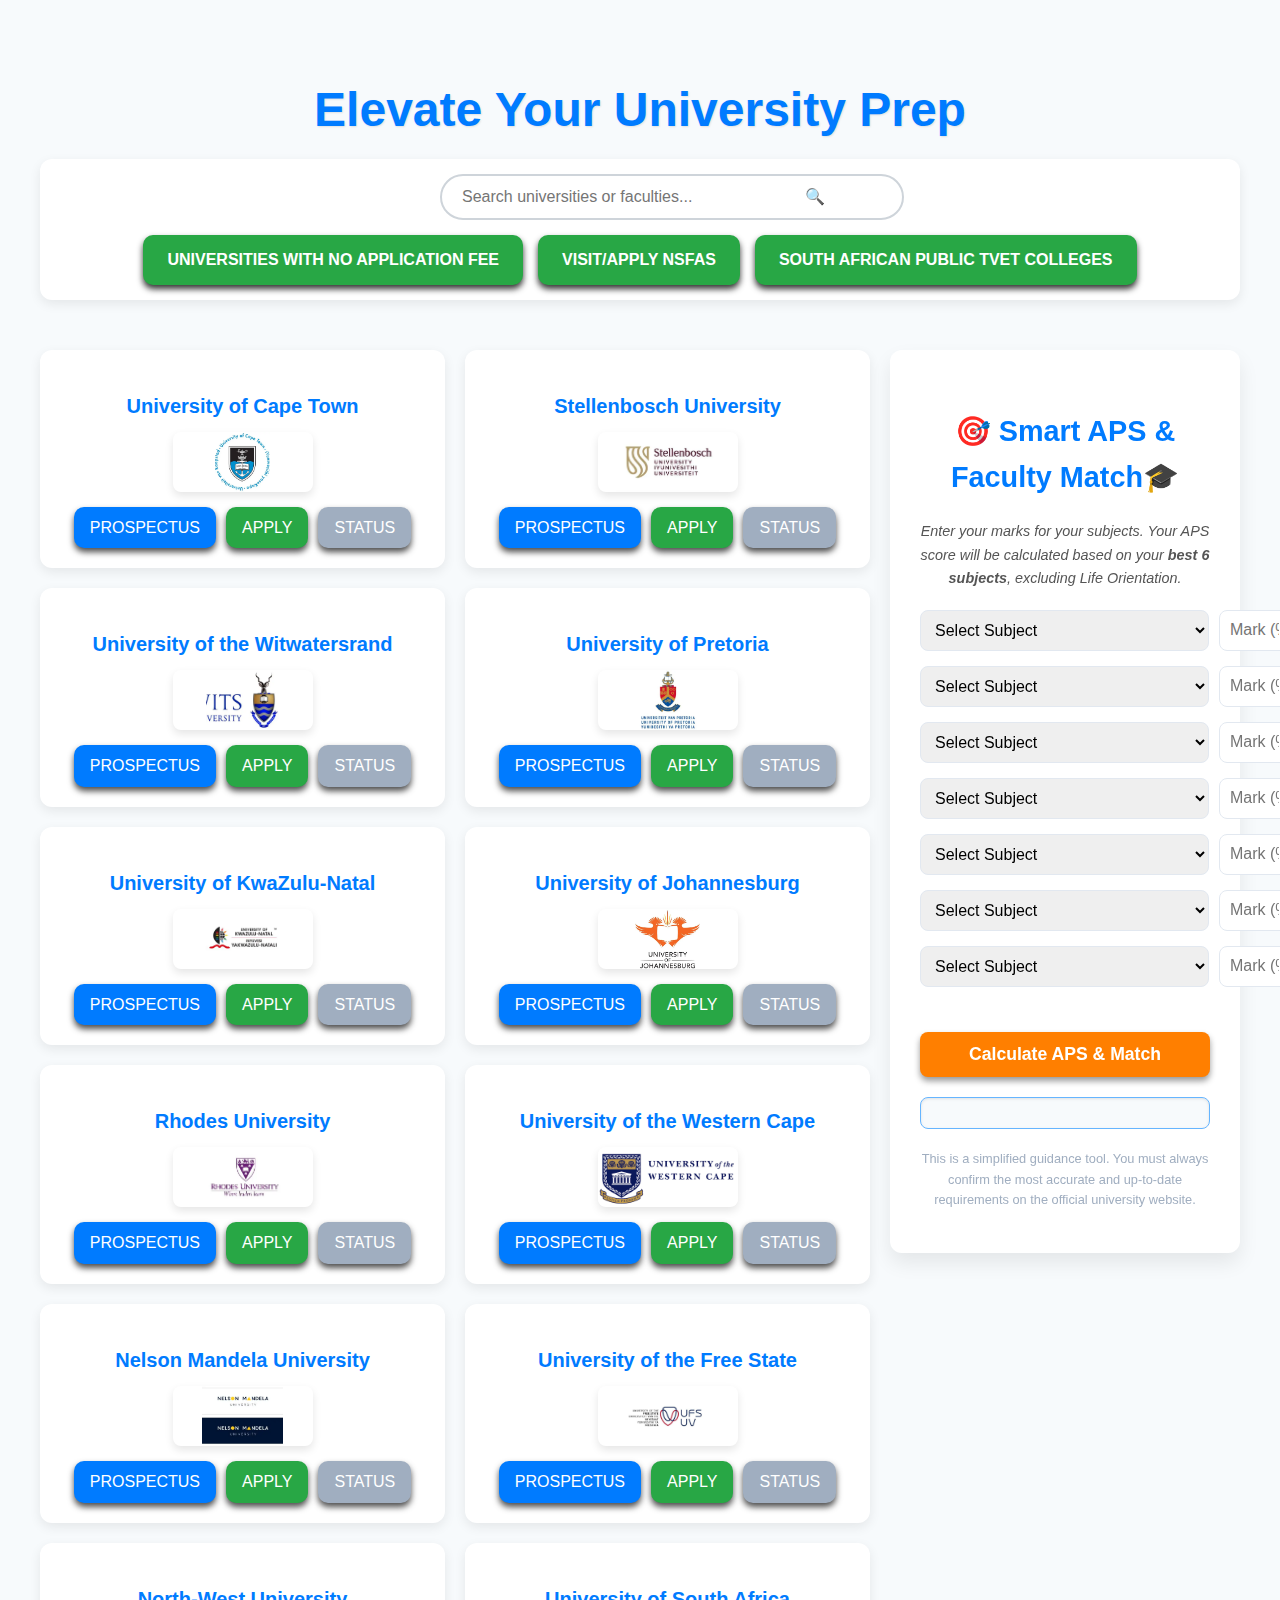
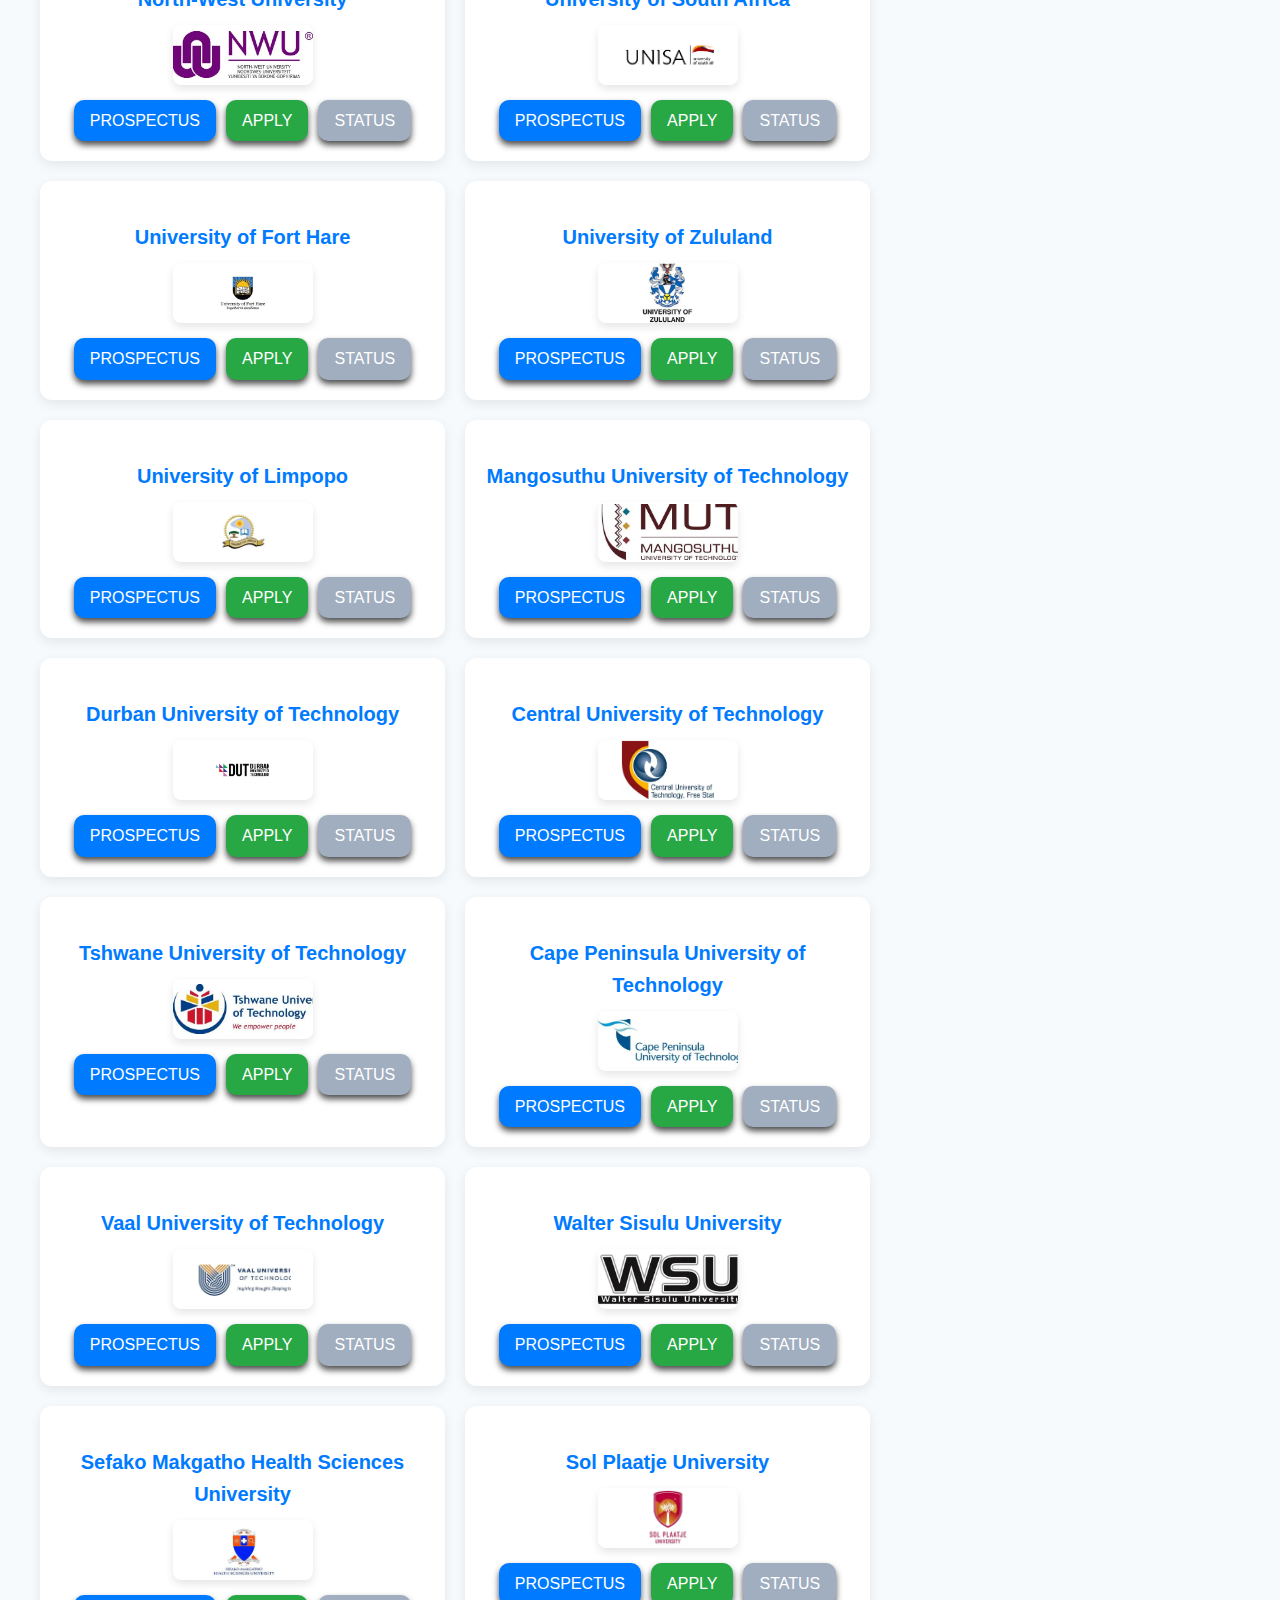
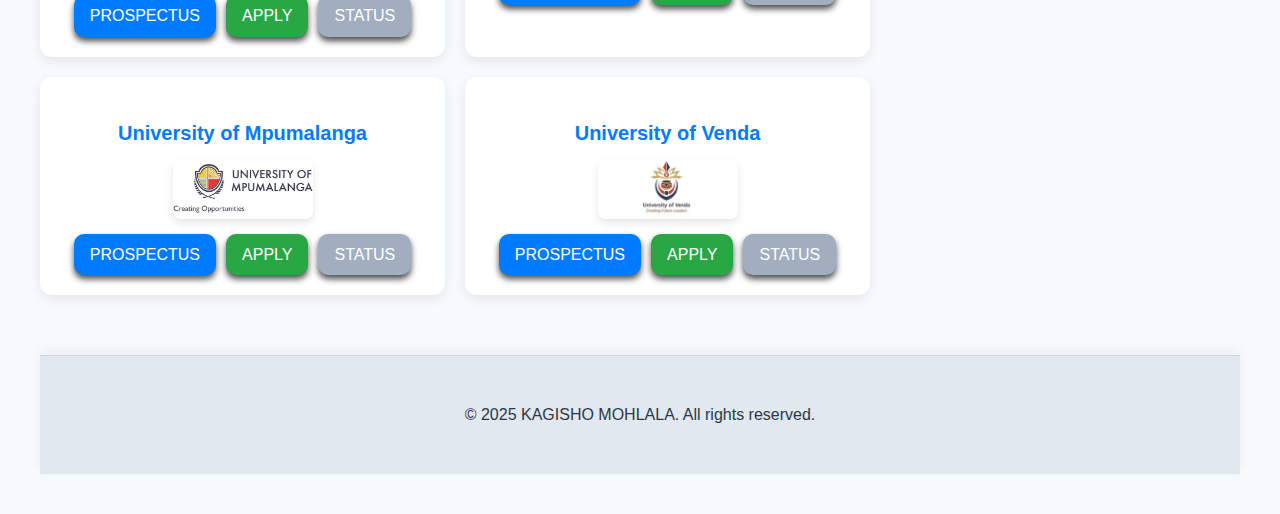
<file: index.html>
<!DOCTYPE html>
<html lang="en">
<head>
    <meta charset="UTF-8">
    <meta name="viewport" content="width=device-width, initial-scale=1.0">
    <meta name="description" content="South African University Application Prep and APS Calculator.">
    <title>Elevate Your University Prep</title>
    	<!-- Google Analytics -->
   <script async src="https://www.googletagmanager.com/gtag/js?id=G-9ZQD12NGG1"></script>
   <script>
  window.dataLayer = window.dataLayer || [];
  function gtag(){dataLayer.push(arguments);}
  gtag('js', new Date());
  gtag('config', 'G-9ZQD12NGG1');
   </script>
    <style>
        :root {
            /* Brighter, more attractive color palette */
            --primary-blue: #007bff; /* A vibrant, classic blue */
            --primary-blue-light: #66b5ff;
            --accent-green: #28a745; /* A bright, cheerful green */
            --accent-green-light: #30c952;
            --accent-orange: #ff7f00; /* An energetic orange */
            --accent-orange-light: #ff9d40;
            --background-light: #f7fafc;
            --text-dark: #2d3748;
            --text-light: #a0aec0;
            --card-bg: #fff;
            --footer-bg: #e2e8f0;
        }

        body {
            font-family: 'Segoe UI', Tahoma, Geneva, Verdana, sans-serif;
            background-color: var(--background-light);
            color: var(--text-dark);
            margin: 0;
            padding: 0;
            line-height: 1.6;
        }

        .container {
            max-width: 1200px;
            margin: 20px auto;
            padding: 20px;
            display: flex;
            flex-direction: column;
            gap: 20px;
        }

        header {
            text-align: center;
            margin-bottom: 30px;
        }

        h1 {
            font-size: 3rem;
            color: var(--primary-blue);
            text-shadow: 1px 1px 2px rgba(0, 0, 0, 0.1);
            margin-bottom: 10px;
        }

        nav {
            background-color: var(--card-bg);
            border-radius: 12px;
            padding: 15px 20px;
            box-shadow: 0 4px 12px rgba(0, 0, 0, 0.08);
            display: flex;
            flex-direction: column;
            align-items: center;
            gap: 15px;
            position: relative; /* needed so mobile dropdown can be positioned */
        }

        /* New: nav-links wrapper (keeps your original search-box + location together) */
        .nav-links {
            display: flex;
            flex-direction: row;
            align-items: center;
            gap: 15px;
            width: 100%;
            justify-content: center;
            flex-wrap: wrap;
        }

        .location{
            display: flex;
            gap: 15px;
            flex-wrap: wrap;
            justify-content: center;
        }

        .search-box {
            width: 100%;
            max-width: 400px;
            position: relative;
        }

        #universitySearch {
            width: 100%;
            padding: 12px 40px 12px 20px;
            border: 2px solid #ced4da;
            border-radius: 50px;
            font-size: 1rem;
            transition: border-color 0.3s ease, box-shadow 0.3s ease;
        }

        #universitySearch:focus {
            outline: none;
            border-color: var(--primary-blue-light);
            box-shadow: 0 0 0 3px rgba(66, 153, 225, 0.25);
        }

        .search-icon {
            position: absolute;
            right: 15px;
            top: 50%;
            transform: translateY(-50%);
            color: var(--text-light);
            pointer-events: none;
        }

        .btn-link {
            display: inline-block;
            background: var(--accent-green);
            color: #fff;
            padding: 12px 24px;
            border-radius: 10px;
            text-decoration: none;
            font-weight: bold;
            font-size: 1rem;
            transition: transform 0.2s ease, background-color 0.2s ease, box-shadow 0.2s ease;
            box-shadow: 0 4px 6px rgba(0, 0, 0, 0.8);
        }

        .btn-link:hover {
            background: var(--accent-green-light);
            transform: translateY(-2px);
            box-shadow: 0 6px 10px rgba(0, 0, 0, 0.15);
        }

        .main-content {
            display: flex;
            flex-direction: column;
            gap: 20px;
        }

        .universities-list {
            display: grid;
            grid-template-columns: repeat(auto-fill, minmax(280px, 1fr));
            gap: 20px;
            flex: 1;
        }

        .university-box {
            background-color: var(--card-bg);
            padding: 20px;
            border-radius: 12px;
            box-shadow: 0 4px 12px rgba(0, 0, 0, 0.08);
            transition: transform 0.3s ease, box-shadow 0.3s ease;
            display: flex;
            flex-direction: column;
            align-items: center;
            text-align: center;
        }

        .university-box:hover {
            transform: translateY(-5px);
            box-shadow: 0 8px 16px rgba(0, 0, 0, 0.15);
        }

        .university-box p.university-name {
            font-size: 1.25rem;
            font-weight: bold;
            color: var(--primary-blue);
            margin-bottom: 10px;
        }

        .university-box i.university-note {
            display: block;
            font-size: 0.9rem;
            font-style: italic;
            color: var(--text-light);
            margin-bottom: 15px;
        }

        .university-box img {
            height: 60px;
            width: 140px;
            object-fit: contain;
            margin-bottom: 15px;
            box-shadow: 0 4px 8px rgba(0, 0, 0, 0.1);
            border-radius: 8px;
        }

        .university-box .link-container {
            display: flex;
            flex-wrap: wrap;
            justify-content: center;
            gap: 10px;
        }

        .university-box a {
            display: inline-block;
            padding: 8px 16px;
            border-radius: 10px;
            text-decoration: none;
            color: #fff;
            font-weight: 500;
            transition: background-color 0.2s ease, transform 0.2s ease, box-shadow 0.2s ease;
            box-shadow: 0 4px 6px rgba(0, 0, 0, 0.7);
        }

        .university-box a:hover {
            transform: translateY(-2px);
            box-shadow: 0 6px 10px rgba(0, 0, 0, 0.15);
        }

        .university-box a.prospectus-link {
            background-color: var(--primary-blue);
        }

        .university-box a.prospectus-link:hover {
            background-color: var(--primary-blue-light);
        }

        .university-box a.apply-link {
            background-color: var(--accent-green);
        }

        .university-box a.apply-link:hover {
            background-color: var(--accent-green-light);
        }

        .university-box a.status-link {
            background-color: var(--text-light);
        }

        .university-box a.status-link:hover {
            background-color: #718096;
        }

        /* APS Calculator Styles */
        aside {
            background-color: var(--card-bg);
            padding: 30px;
            border-radius: 12px;
            box-shadow: 0 10px 20px rgba(0, 0, 0, 0.08);
            width: 100%;
            box-sizing: border-box;
        }

        aside h3 {
            font-size: 1.8rem;
            color: var(--primary-blue);
            margin-bottom: 20px;
            text-align: center;
        }
        
        aside p.note {
            font-size: 0.9rem;
            font-style: italic;
            color: #555;
            text-align: center;
            margin-bottom: 20px;
        }

        #smartApsInputs {
            display: flex;
            flex-direction: column;
            gap: 15px;
        }

        .subject-block {
            display: flex;
            gap: 10px;
        }

        .subject-block select,
        .subject-block input[type="number"] {
            flex: 1;
            padding: 10px;
            border: 1px solid #e2e8f0;
            border-radius: 8px;
            font-size: 1rem;
            transition: border-color 0.2s ease;
        }

        .subject-block select:focus,
        .subject-block input[type="number"]:focus {
            outline: none;
            border-color: var(--primary-blue-light);
            box-shadow: 0 0 0 3px rgba(66, 153, 225, 0.25);
        }

        button.calculate-btn {
            width: 100%;
            padding: 12px;
            border: none;
            background-color: var(--accent-orange);
            color: #fff;
            font-size: 1.1rem;
            font-weight: bold;
            border-radius: 8px;
            cursor: pointer;
            transition: background-color 0.2s ease, transform 0.2s ease, box-shadow 0.2s ease;
            box-shadow: 0 4px 6px rgba(0, 0, 0, 0.4);
            margin-top: 20px;
        }

        button.calculate-btn:hover {
            background-color: var(--accent-orange-light);
            transform: translateY(-2px);
            box-shadow: 0 6px 10px rgba(0, 0, 0, 0.5);
        }

        #smartApsResult {
            margin-top: 20px;
            padding: 15px;
            background-color: var(--background-light);
            border: 1px solid var(--primary-blue-light);
            border-radius: 8px;
            font-size: 1rem;
            color: var(--text-dark);
            box-shadow: inset 0 1px 3px rgba(0, 0, 0, 0.1);
        }

        #smartApsResult strong {
            color: var(--primary-blue);
        }
        
        #disclaimer {
            font-size: 0.8rem;
            color: var(--text-light);
            text-align: center;
            margin-top: 20px;
        }

        /* Footer Styles */
        footer {
            background-color: var(--footer-bg);
            color: var(--text-dark);
            text-align: center;
            padding: 30px 20px;
            margin-top: 40px;
            border-top: 1px solid #cbd5e0;
            box-shadow: 0 -4px 12px rgba(0, 0, 0, 0.05);
        }

        @media (min-width: 992px) {
            .main-content {
                flex-direction: row-reverse;
                justify-content: space-between;
                align-items: flex-start;
            }
            
            aside {
                position: sticky;
                top: 20px;
                max-width: 350px;
            }
        }

        .hamburger {
            display: none;
            flex-direction: column;
            gap: 6px;
            cursor: pointer;
            align-items: center;
            justify-content: center;
            padding: 6px;
            border-radius: 6px;
        }
        .hamburger span {
            display: block;
            width: 26px;
            height: 3px;
            background: var(--text-dark);
            border-radius: 3px;
            transition: transform 0.25s ease, opacity 0.25s ease;
        }

      
        @media (max-width: 768px) {
            .hamburger {
                display: flex;
            }

            .nav-links {
                display: none;
                flex-direction: column;
                align-items: stretch;
                position: absolute;
                top: calc(100% + 8px);
                left: 0;
                width: 100%;
                background: var(--card-bg);
                padding: 12px;
                gap: 12px;
                box-shadow: 0 10px 20px rgba(0,0,0,0.08);
                border-radius: 8px;
                z-index: 40;
            }

            .nav-links.active {
                display: flex;
            }

            .nav-links .search-box {
                max-width: 100%;
                padding: 0 6px;
            }

            .nav-links .location {
                flex-direction: column;
                gap: 10px;
                align-items: stretch;
            }

            .nav-links .btn-link {
                width: 100%;
                text-align: center;
            }
        }

    </style>
</head>
<body>

    <div class="container">
        <header>
            <h1>Elevate Your University Prep</h1>
            <nav>
                <!-- NEW: hamburger button for small screens -->
                <div class="hamburger" id="hamburger" role="button" aria-label="Open navigation" aria-expanded="false" tabindex="0">
                    <span></span>
                    <span></span>
                    <span></span>
                </div>

                <!-- NEW: nav-links wrapper keeps your original content intact -->
                <div class="nav-links" id="navLinks">
                    <div class="search-box">
                        <input type="text" id="universitySearch" placeholder="Search universities or faculties...">
                        <span class="search-icon">🔍</span>
                    </div>
                    <div class="location">
                        <a href="./EvaluateUniPrep.html"  class="btn-link">UNIVERSITIES WITH NO APPLICATION FEE</a>
                        <a href="https://my.nsfas.org.za/"  class="btn-link">VISIT/APPLY NSFAS</a>
                        <a href="./coll.html" class="btn-link">SOUTH AFRICAN PUBLIC TVET COLLEGES</a>
                    </div>
                </div>
            </nav>
        </header>

        <div class="main-content">
            <aside>
                <h3>🎯 Smart APS & Faculty Match🎓</h3>
                <p class="note">Enter your marks for your subjects. Your APS score will be calculated based on your <strong>best 6 subjects</strong>, excluding Life Orientation.</p>
                <div id="smartApsInputs">
                    
                </div>
                <br>
                <button class="calculate-btn" onclick="calculateAPS()">Calculate APS & Match</button>
                <div id="smartApsResult"></div>
                <p id="disclaimer">
                    This is a simplified guidance tool. You must always confirm the most accurate and up-to-date requirements on the official university website.
                </p>
            </aside>

            <div class="universities-list" id="universitiesList">
                
            </div>
        </div>

        <footer>
            <p>&copy; 2025 KAGISHO MOHLALA. All rights reserved.</p>
        </footer>
    </div>

    <script>
      
        const allSubjects = [
            "Mathematics", "Mathematical Literacy", "Physical Sciences", "Life Sciences", "Accounting", "Business Studies", "Economics",
            "Geography", "History", "English", "Afrikaans", "IsiZulu", "IsiXhosa", "Sepedi", "Setswana", "Sesotho", "Xitsonga", "Tshivenda", "Ndebele",
            "Life Orientation", "Computer Applications Technology", "Information Technology", "Tourism", "Consumer Studies", "Visual Arts", "Music", 
            "Dramatic Arts", "Engineering Graphics & Design", "Agricultural Sciences", "Religion Studies", "Technical Mathematics", "Technical Sciences", 
            "Hospitality Studies", "Civil Technology", "Electrical Technology", "Mechanical Technology"
        ];
        
        // This array has been updated to include a broader range of universities
        const facultyRequirements = [
            { name: "Faculty of Science in Engineering", minAPS: 42, reqs: [{ subject: "Mathematics", minMark: 80 }, { subject: "Physical Sciences", minMark: 80 }, { subject: "English", minMark: 70 }], universities: ["WITS", "UCT", "UP", "SU", "UKZN", "NMU"] },
            { name: "Faculty of Engineering", minAPS: 38, reqs: [{ subject: "Mathematics", minMark: 75 }, { subject: "Physical Sciences", minMark: 70 }], universities: ["NWU", "UFS"] },
            { name: "Faculty of Engineering Technology", minAPS: 35, reqs: [{ subject: "Mathematics", minMark: 60 }, { subject: "Physical Sciences", minMark: 60 }], universities: ["CPUT", "CUT", "TUT", "VUT", "MUT", "DUT"] },
            { name: "Faculty of Medicine & Surgery", minAPS: 45, reqs: [{ subject: "Life Sciences", minMark: 80 }, { subject: "Physical Sciences", minMark: 80 }, { subject: "Mathematics", minMark: 80 }], universities: ["UCT", "WITS", "UP", "UKZN", "SU", "SMU", "SBU"] },
            { name: "Faculty of Health Sciences", minAPS: 34, reqs: [{ subject: "Mathematics", minMark: 60 }, { subject: "Life Sciences", minMark: 65 }, { subject: "Physical Sciences", minMark: 60 }], universities: ["NWU", "UFS", "UFH", "UL"] },
            { name: "Faculty of Commerce in Accounting", minAPS: 40, reqs: [{ subject: "Mathematics", minMark: 70 }, { subject: "Accounting", minMark: 60 }], universities: ["WITS", "UP", "UJ", "UCT", "SU", "NMU"] },
            { name: "Faculty of Arts in Law", minAPS: 34, reqs: [{ subject: "English", minMark: 60 }], universities: ["UJ", "RU", "UWC", "UP", "NMU", "UNISA", "UFH"] },
            { name: "Faculty of Education", minAPS: 28, reqs: [{ subject: "English", minMark: 50 }, { subject: "Life Sciences", minMark: 50 }], universities: ["UJ", "NWU", "UFS", "TUT", "UFH", "UNIZULU", "UL"] },
            { name: "Faculty of Science in IT & Computer Science", minAPS: 32, reqs: [{ subject: "Mathematics", minMark: 65 }], universities: ["UP", "WITS", "UNISA", "CPUT", "CUT", "NMU", "SBU"] },
            { name: "Faculty of Arts in Social Sciences", minAPS: 25, reqs: [{ subject: "English", minMark: 50 }], universities: ["UP", "UJ", "UFS", "RU", "UNISA", "UFH", "UNIVEN", "WSU", "UMP"] },
            { name: "General/Bridging Studies", minAPS: 20, reqs: [], universities: ["WSU", "DUT", "UNIVEN", "UMP", "VUT", "MUT", "UFH", "UNIZULU", "UL"] }
        ];

        // This array now contains all 26 public universities in South Africa
        const universities = [
            { name: "University of Cape Town", shortName: "UCT", note: null, logo: "UCT.webp", prospectusUrl: "https://www.uct.ac.za/sites/default/files/media/documents/uct_ac_za/49/ug-prospectus-2025.pdf", applyUrl: "https://publicaccess.uct.ac.za/psc/public/EMPLOYEE/SA/c/UCT_PUBLIC_MENU.UCT_ONL_HOME_FL.GBL?PAGE=UCT_ONL_ACC_FL", statusUrl: "https://studentsonline.uct.ac.za/psp/students/?cmd=login" },
            { name: "Stellenbosch University", shortName: "SU", note: null, logo: "SU.webp", prospectusUrl: "http://www0.sun.ac.za/prospectus/2025/undergraduate/index.html", applyUrl: "https://www.sun.ac.za/english/maties/apply", statusUrl: "https://student.sun.ac.za/" },
            { name: "University of the Witwatersrand", shortName: "WITS", note: null, logo: "WITS.webp", prospectusUrl: "https://www.wits.ac.za/study-at-wits/undergraduate/", applyUrl: "https://self-service.wits.ac.za/psc/csprodonl/UW_SELF_SERVICE/SA/c/VC_OA_LOGIN_MENU.VC_OA_LOGIN_FL.GBL?&", statusUrl: "https://self-service.wits.ac.za/psp/csprod/UW_SELF_SERVICE/HRMS/?&cmd=login&languageCd=ENG" },
            { name: "University of Pretoria", shortName: "UP", note: null, logo: "UP.webp", prospectusUrl: "https://www.up.ac.za/programmes/2025/undergraduate", applyUrl: "https://upnet.up.ac.za/psc/upapply/EMPLOYEE/SA/c/UP_OAP_MENU.UP_OAP_LOGIN_FL.GBL?&", statusUrl: "https://www1.up.ac.za/uplogin/faces/login.jspx" },
            { name: "University of KwaZulu-Natal", shortName: "UKZN", note: null, logo: "UKZN.webp", prospectusUrl: "https://caes.ukzn.ac.za/study/undergraduate-prospectus/", applyUrl: "https://applications.ukzn.ac.za/ApplicationLogin.aspx", statusUrl: "https://applications.ukzn.ac.za/ApplicationStatus.aspx" },
            { name: "University of Johannesburg", shortName: "UJ", note: null, logo: "uj.webp", prospectusUrl: "https://www.uj.ac.za/admissions-aid/", applyUrl: "https://www.uj.ac.za/admissions-aid/", statusUrl: "https://registration.uj.ac.za/pls/prodi41/w99pkg.mi_login" },
            { name: "Rhodes University", shortName: "RU", note: null, logo: "RU.webp", prospectusUrl: "https://www.ru.ac.za/admissiongateway/admission/rhodesprospectus/", applyUrl: "https://ross.ru.ac.za/unauth-login/login", statusUrl: "https://www.ru.ac.za/admissiongateway/admission/applicationstatus/" },
            { name: "University of the Western Cape", shortName: "UWC", note: null, logo: "UWC.png", prospectusUrl: "https://www.uwc.ac.za/study/undergraduate/prospectus", applyUrl: "https://student.uwc.ac.za/", statusUrl: "https://student.uwc.ac.za/" },
            { name: "Nelson Mandela University", shortName: "NMU", note: null, logo: "NMU.webp", prospectusUrl: "https://www.mandela.ac.za/study-at-nmu/apply/undergraduate-prospectus", applyUrl: "https://www.mandela.ac.za/study-at-nmu/apply", statusUrl: "https://www.mandela.ac.za/study-at-nmu/apply/application-status" },
            { name: "University of the Free State", shortName: "UFS", note: null, logo: "UFS.jpg", prospectusUrl: "https://www.ufs.ac.za/prospective-students/undergraduate", applyUrl: "https://www.ufs.ac.za/apply", statusUrl: "https://www.ufs.ac.za/status" },
            { name: "North-West University", shortName: "NWU", note: null, logo: "NWU.webp", prospectusUrl: "https://studies.nwu.ac.za/undergraduate-studies/fields-study-2027", applyUrl: "https://applynow.nwu.ac.za/OnlineApplication/", statusUrl: "https://www.nwu.ac.za/user/login" },
            { name: "University of South Africa", shortName: "UNISA", note: null, logo: "UNISA.webp", prospectusUrl: "https://www.unisa.ac.za/sites/corporate/default/Apply-for-admission/Undergraduate-qualifications/Qualifications/All-qualifications", applyUrl: "https://www.unisa.ac.za/sites/corporate/default/Apply-for-admission/Apply-for-admission-to-study:-application-tool", statusUrl: "https://www.unisa.ac.za/sites/corporate/default/Apply-for-admission/Apply-for-admission-to-study:-application-tool" },
            { name: "University of Fort Hare", shortName: "UFH", note: null, logo: "UFH.webp", prospectusUrl: "https://www.ufh.ac.za/apply-now/downloads", applyUrl: "https://www.ufh.ac.za/apply-now/apply", statusUrl: "https://www.ufh.ac.za/application-status" },
            { name: "University of Zululand", shortName: "UNIZULU", note: null, logo: "UNIZULU.webp", prospectusUrl: "https://www.unizulu.ac.za/prospectus/", applyUrl: "https://www.unizulu.ac.za/apply/", statusUrl: "https://www.unizulu.ac.za/apply/" },
            { name: "University of Limpopo", shortName: "UL", note: null, logo: "UL.webp", prospectusUrl: "https://www.ul.ac.za/apply/", applyUrl: "https://ulc-prod-webserver.ul.ac.za/pls/prodi41/gen.gw1pkg.gw1view", statusUrl: "https://ulc-prod-webserver.ul.ac.za/pls/prodi41/w99pkg.mi_login" },
            { name: "Mangosuthu University of Technology", shortName: "MUT", note: null, logo: "MUT.webp", prospectusUrl: "https://www.mut.ac.za/academic-programmes/", applyUrl: "https://www.mut.ac.za/online-application-2024/", statusUrl: "https://www.mut.ac.za/check-application-status/" },
            { name: "Durban University of Technology", shortName: "DUT", note: null, logo: "DUT.webp", prospectusUrl: "https://www.dut.ac.za/prospectus/", applyUrl: "https://onlineapps.dut.ac.za/psc/psoapprd/EMPLOYEE/SA/c/VC_OA_LOGIN_MENU.VC_OA_LOGIN_FL.GBL?&", statusUrl: "https://www.cao.ac.za/myapplicationlogin.aspx" },
            { name: "Central University of Technology", shortName: "CUT", note: null, logo: "CUT.webp", prospectusUrl: "https://www.cut.ac.za/programmes-offered", applyUrl: "https://enroll.cut.ac.za/pls/prodi41/gen.gw1pkg.gw1view", statusUrl: "https://enroll.cut.ac.za/pls/prodi41/w99pkg.mi_login" },
            { name: "Tshwane University of Technology", shortName: "TUT", note: null, logo: "TUT.webp", prospectusUrl: "https://www.tut.ac.za/study-at-tut/prospectus", applyUrl: "https://applications-prod.tut.ac.za/", statusUrl: "https://ienabler.tut.ac.za/pls/prodi41/w99pkg.mi_login" },
            { name: "Cape Peninsula University of Technology", shortName: "CPUT", note: null, logo: "CPUT.webp", prospectusUrl: "https://www.cput.ac.za/academic", applyUrl: "https://applyuni.co.za/cape-peninsula-university-of-technology-online-application-form/", statusUrl: "https://www.cput.ac.za/study/track" },
            { name: "Vaal University of Technology", shortName: "VUT", note: null, logo: "VUT.webp", prospectusUrl: "https://www.vut.ac.za/faculties/", applyUrl: "https://www.vut.ac.za/online-application/", statusUrl: "https://www.vut.ac.za/application-status/" },
            { name: "Walter Sisulu University", shortName: "WSU", note: null, logo: "WSU.webp", prospectusUrl: "https://www.wsu.ac.za/programmes/", applyUrl: "https://online.wsu.ac.za/pls/prodi41/w99pkg.mi_login", statusUrl: "https://www.wsu.ac.za/study-at-wsu/application-status" },
            { name: "Sefako Makgatho Health Sciences University", shortName: "SMU", note: null, logo: "SMU.webp", prospectusUrl: "https://www.smu.ac.za/prospectus/", applyUrl: "https://www.smu.ac.za/study-at-smu/apply/", statusUrl: "https://www.smu.ac.za/application-status-2024/" },
            { name: "Sol Plaatje University", shortName: "SPU", note: null, logo: "SPU.webp", prospectusUrl: "https://www.spu.ac.za/index.php/study-at-spu/undergraduate-prospectus/", applyUrl: "https://www.spu.ac.za/index.php/study-at-spu/how-to-apply/", statusUrl: "https://www.spu.ac.za/index.php/study-at-spu/application-status/" },
            { name: "University of Mpumalanga", shortName: "UMP", note: null, logo: "UMP.webp", prospectusUrl: "https://www.ump.ac.za/undergraduate-prospectus/", applyUrl: "https://www.ump.ac.za/apply/", statusUrl: "https://www.ump.ac.za/application-status/" },
            { name: "University of Venda", shortName: "UNIVEN", note: null, logo: "UNIVEN.webp", prospectusUrl: "https://www.univen.ac.za/students/undergraduate-prospectus/", applyUrl: "https://online.univen.ac.za/pls/prodi41/gen.gw1pkg.gw1view", statusUrl: "https://univenierp01.univen.ac.za/pls/prodi41/w99pkg.mi_login" }
        ];

        function populateSubjectSelects() {
            const inputsContainer = document.getElementById('smartApsInputs');
            inputsContainer.innerHTML = '';
            for (let i = 0; i < 7; i++) {
                const subjectBlock = document.createElement('div');
                subjectBlock.className = 'subject-block';
                subjectBlock.innerHTML = `
                    <select class="subject-select">
                        <option value="">Select Subject</option>
                        ${allSubjects.map(sub => `<option value="${sub}">${sub}</option>`).join('')}
                    </select>
                    <input type="number" placeholder="Mark (%)" min="0" max="100">
                `;
                inputsContainer.appendChild(subjectBlock);
            }
        }

        function renderUniversities(universityList) {
            const listContainer = document.getElementById('universitiesList');
            listContainer.innerHTML = '';
            universityList.forEach(uni => {
                const uniBox = document.createElement('div');
                uniBox.className = 'university-box';
                uniBox.innerHTML = `
                    <p class="university-name">${uni.name}</p>
                    ${uni.note ? `<i class="university-note">${uni.note}</i>` : ''}
                    <img src="${uni.logo}" alt="${uni.shortName} logo"/>
                    <div class="link-container">
                        <a href="${uni.prospectusUrl}" class="prospectus-link" target="_blank">PROSPECTUS</a>
                        <a href="${uni.applyUrl}" class="apply-link" target="_blank">APPLY</a>
                        <a href="${uni.statusUrl}" class="status-link" target="_blank">STATUS</a>
                    </div>
                `;
                listContainer.appendChild(uniBox);
            });
        }

        function getApsScore(mark) {
            if (mark >= 80) return 7;
            if (mark >= 70) return 6;
            if (mark >= 60) return 5;
            if (mark >= 50) return 4;
            if (mark >= 40) return 3;
            if (mark >= 30) return 2;
            return 1;
        }

        function calculateAPS() {
            const resultDiv = document.getElementById('smartApsResult');
            const blocks = document.querySelectorAll('#smartApsInputs .subject-block');
            let subjectsWithMarks = [];

            blocks.forEach(block => {
                const subject = block.querySelector('select').value;
                const mark = parseInt(block.querySelector('input').value, 10);
                if (subject && !isNaN(mark)) {
                    subjectsWithMarks.push({ subject, mark, aps: getApsScore(mark) });
                }
            });
              // Google Analytics custom event
  gtag('event', 'calculate_aps_click', {
    event_category: 'engagement',
    event_label: 'APS Calculator',
    value: 1
  });



            const filteredAndSortedSubjects = subjectsWithMarks
                .filter(s => s.subject !== "Life Orientation")
                .sort((a, b) => b.aps - a.aps);

            const topSixSubjects = filteredAndSortedSubjects.slice(0, 6);
            let totalAps = topSixSubjects.reduce((sum, current) => sum + current.aps, 0);

            let matches = facultyRequirements.filter(faculty => {
                if (totalAps < faculty.minAPS) return false;
                const meetsSubjectReqs = faculty.reqs.every(req => {
                    const studentSubject = subjectsWithMarks.find(s => s.subject === req.subject);
                    return studentSubject && studentSubject.mark >= req.minMark;
                });
                return meetsSubjectReqs;
            });
            
            if (matches.length === 0) {
                matches = facultyRequirements.filter(faculty => faculty.name.includes("General"));
            }

            let html = `<strong>Your APS:</strong> ${totalAps}<br>`;
            if (matches.length > 0) {
                html += `<strong>Recommended Faculties & Institutions:</strong><ul>`;
                matches.forEach(faculty => {
                    const matchedUnis = faculty.universities
                        .map(uniShortName => {
                           const foundUni = universities.find(u => u.shortName === uniShortName);
                           return foundUni ? foundUni.name : null;
                        })
                        .filter(name => name)
                        .join(', ');
                    html += `<li><b>${faculty.name}</b> at: ${matchedUnis}</li>`;
                });
                html += `</ul>`;
            } else {
                html += `<span>No matching faculties found. Please re-evaluate your subject choices or marks.</span>`;
            }
            resultDiv.innerHTML = html;
        }

        function searchUniversities() {
            const searchTerm = document.getElementById('universitySearch').value.toLowerCase();
            const filteredUniversities = universities.filter(uni => {
                const uniNameMatch = uni.name.toLowerCase().includes(searchTerm);
                const uniShortNameMatch = uni.shortName.toLowerCase().includes(searchTerm);
                const facultyMatch = facultyRequirements.some(faculty => 
                    (faculty.universities.includes(uni.shortName) && faculty.name.toLowerCase().includes(searchTerm))
                );
                return uniNameMatch || uniShortNameMatch || facultyMatch;
            });
            renderUniversities(filteredUniversities);
        }

        window.onload = function() {
            populateSubjectSelects();
            renderUniversities(universities);
            document.getElementById('universitySearch').addEventListener('keyup', searchUniversities);

            /* ---------- Minimal JS for the hamburger (preserves original functionality) ---------- */
            const hamburgerEl = document.getElementById('hamburger');
            const navLinksEl = document.getElementById('navLinks');

            if (hamburgerEl && navLinksEl) {
                hamburgerEl.addEventListener('click', function () {
                    const isActive = navLinksEl.classList.toggle('active');
                    this.setAttribute('aria-expanded', String(isActive));
                    this.classList.toggle('open');
                });

                // allow keyboard activation (Enter/Space)
                hamburgerEl.addEventListener('keydown', function (e) {
                    if (e.key === 'Enter' || e.key === ' ') {
                        e.preventDefault();
                        this.click();
                    }
                });

                // close mobile menu automatically when resizing to desktop
                window.addEventListener('resize', function () {
                    if (window.innerWidth > 768) {
                        navLinksEl.classList.remove('active');
                        hamburgerEl.setAttribute('aria-expanded', 'false');
                        hamburgerEl.classList.remove('open');
                    }
                });
            }
        };
    </script>
 

<!-- Google Analytics tracking for university link clicks -->
<script>
  document.addEventListener('DOMContentLoaded', function () {
    const listContainer = document.getElementById('universitiesList');

    listContainer.addEventListener('click', function (event) {
      const target = event.target;

      if (target.classList.contains('prospectus-link')) {
        gtag('event', 'prospectus_click', {
          event_category: 'engagement',
          event_label: target.href,
          value: 1
        });
      }

      if (target.classList.contains('apply-link')) {
        gtag('event', 'apply_click', {
          event_category: 'engagement',
          event_label: target.href,
          value: 1
        });
      }

      if (target.classList.contains('status-link')) {
        gtag('event', 'status_check_click', {
          event_category: 'engagement',
          event_label: target.href,
          value: 1
        });
      }
    });
  });
</script>

</body>
</body>
</html>
</file>
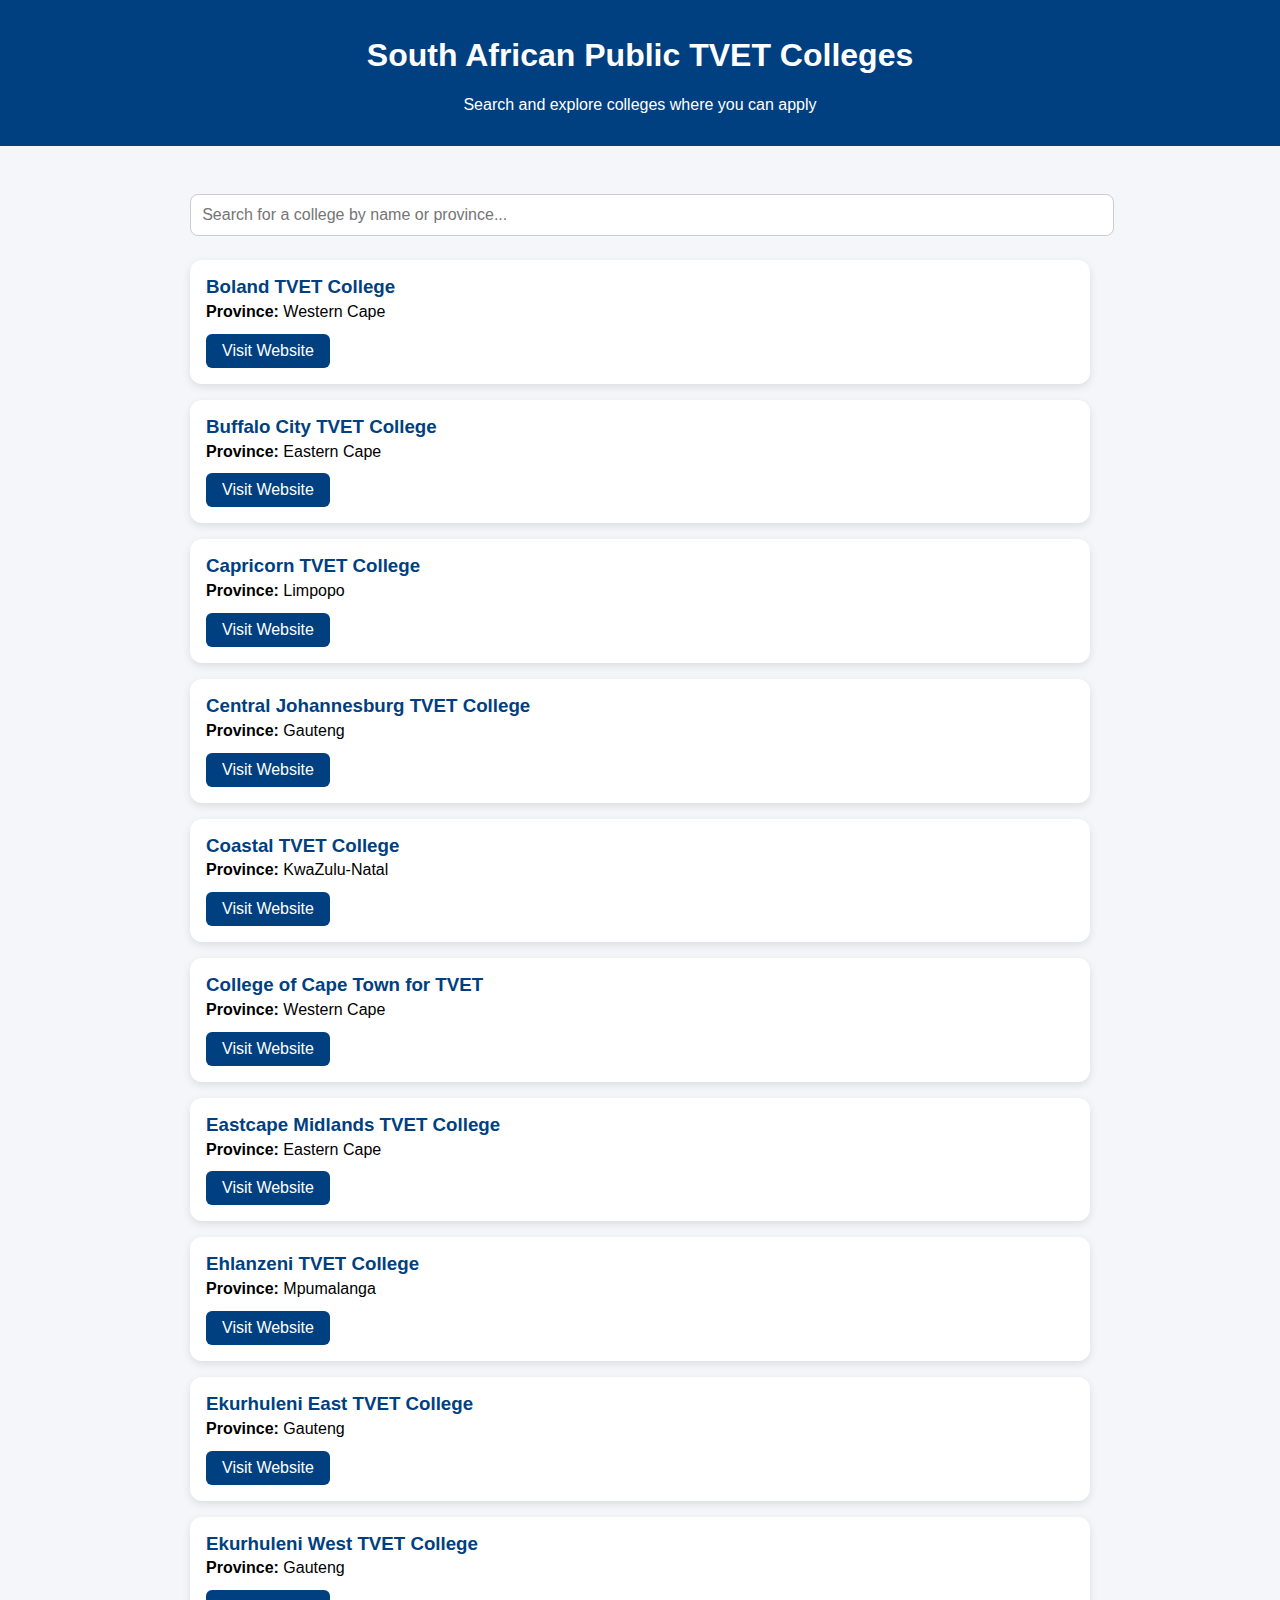
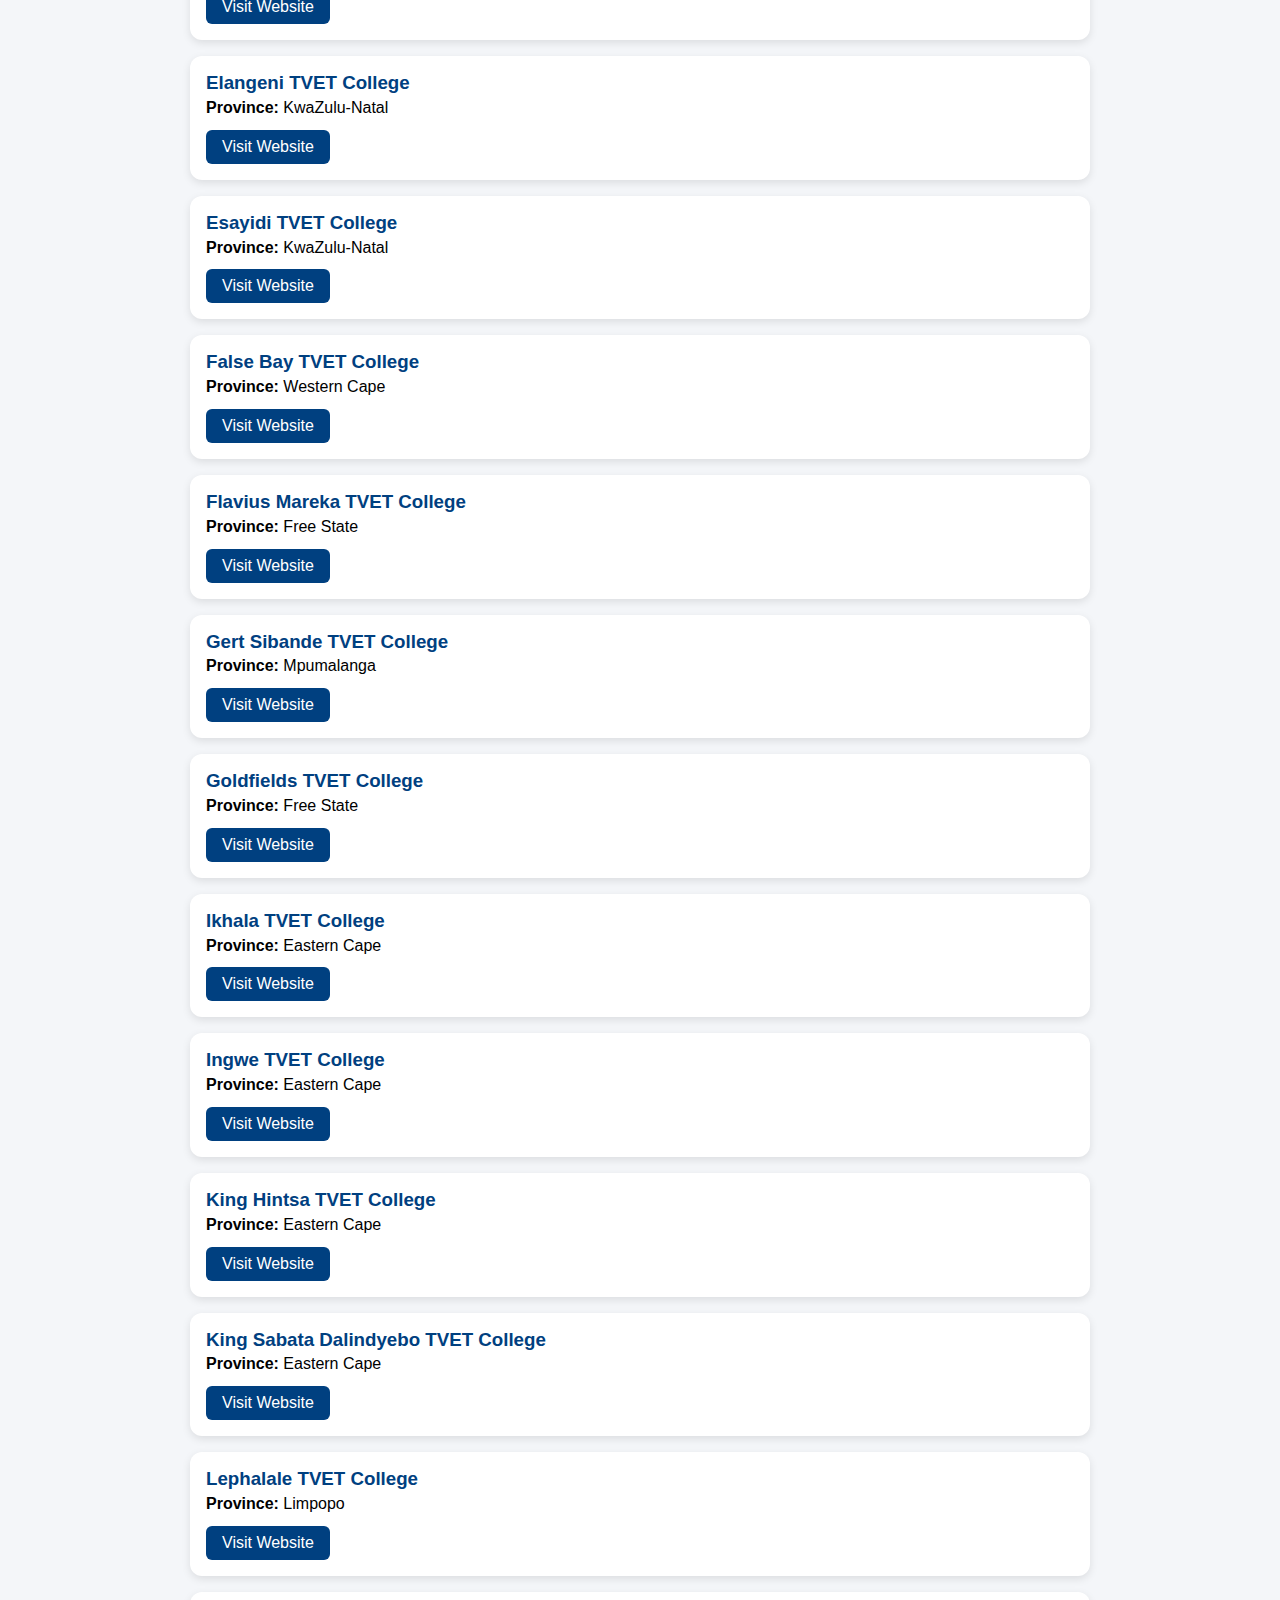
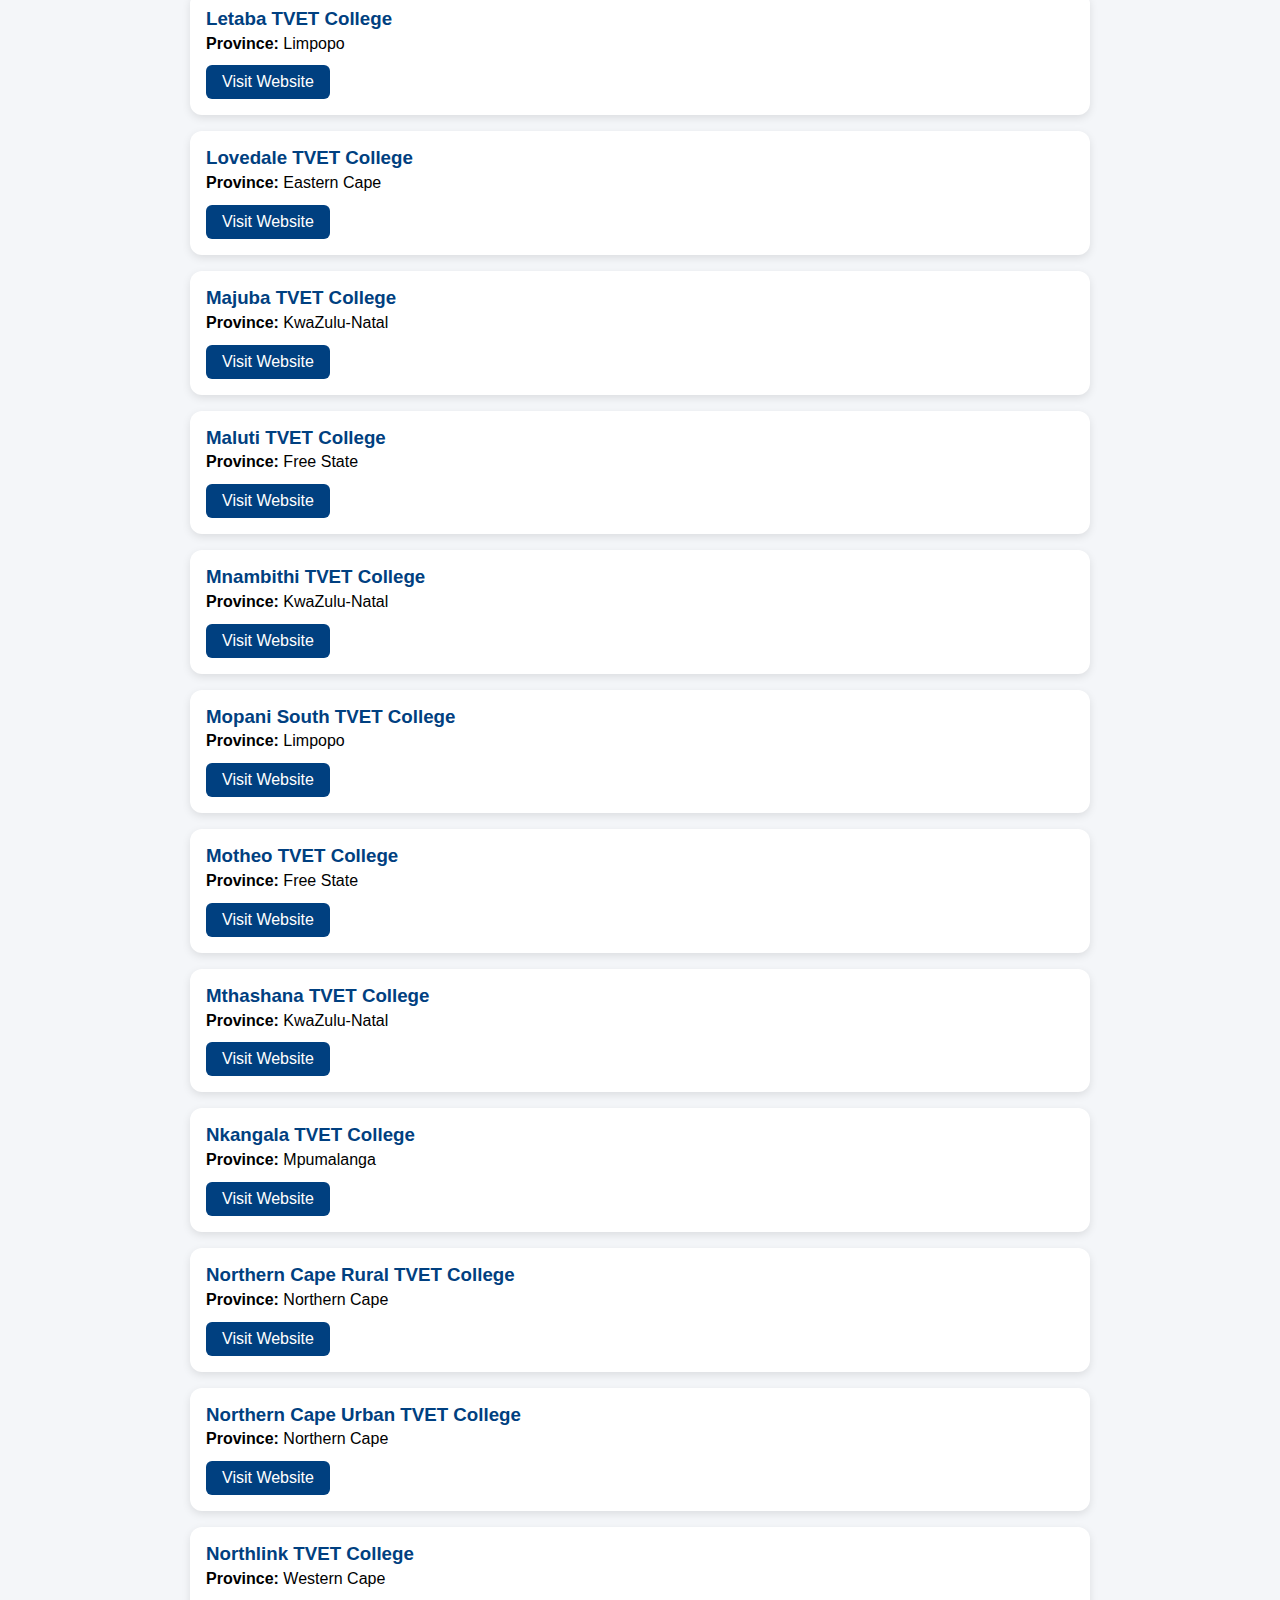
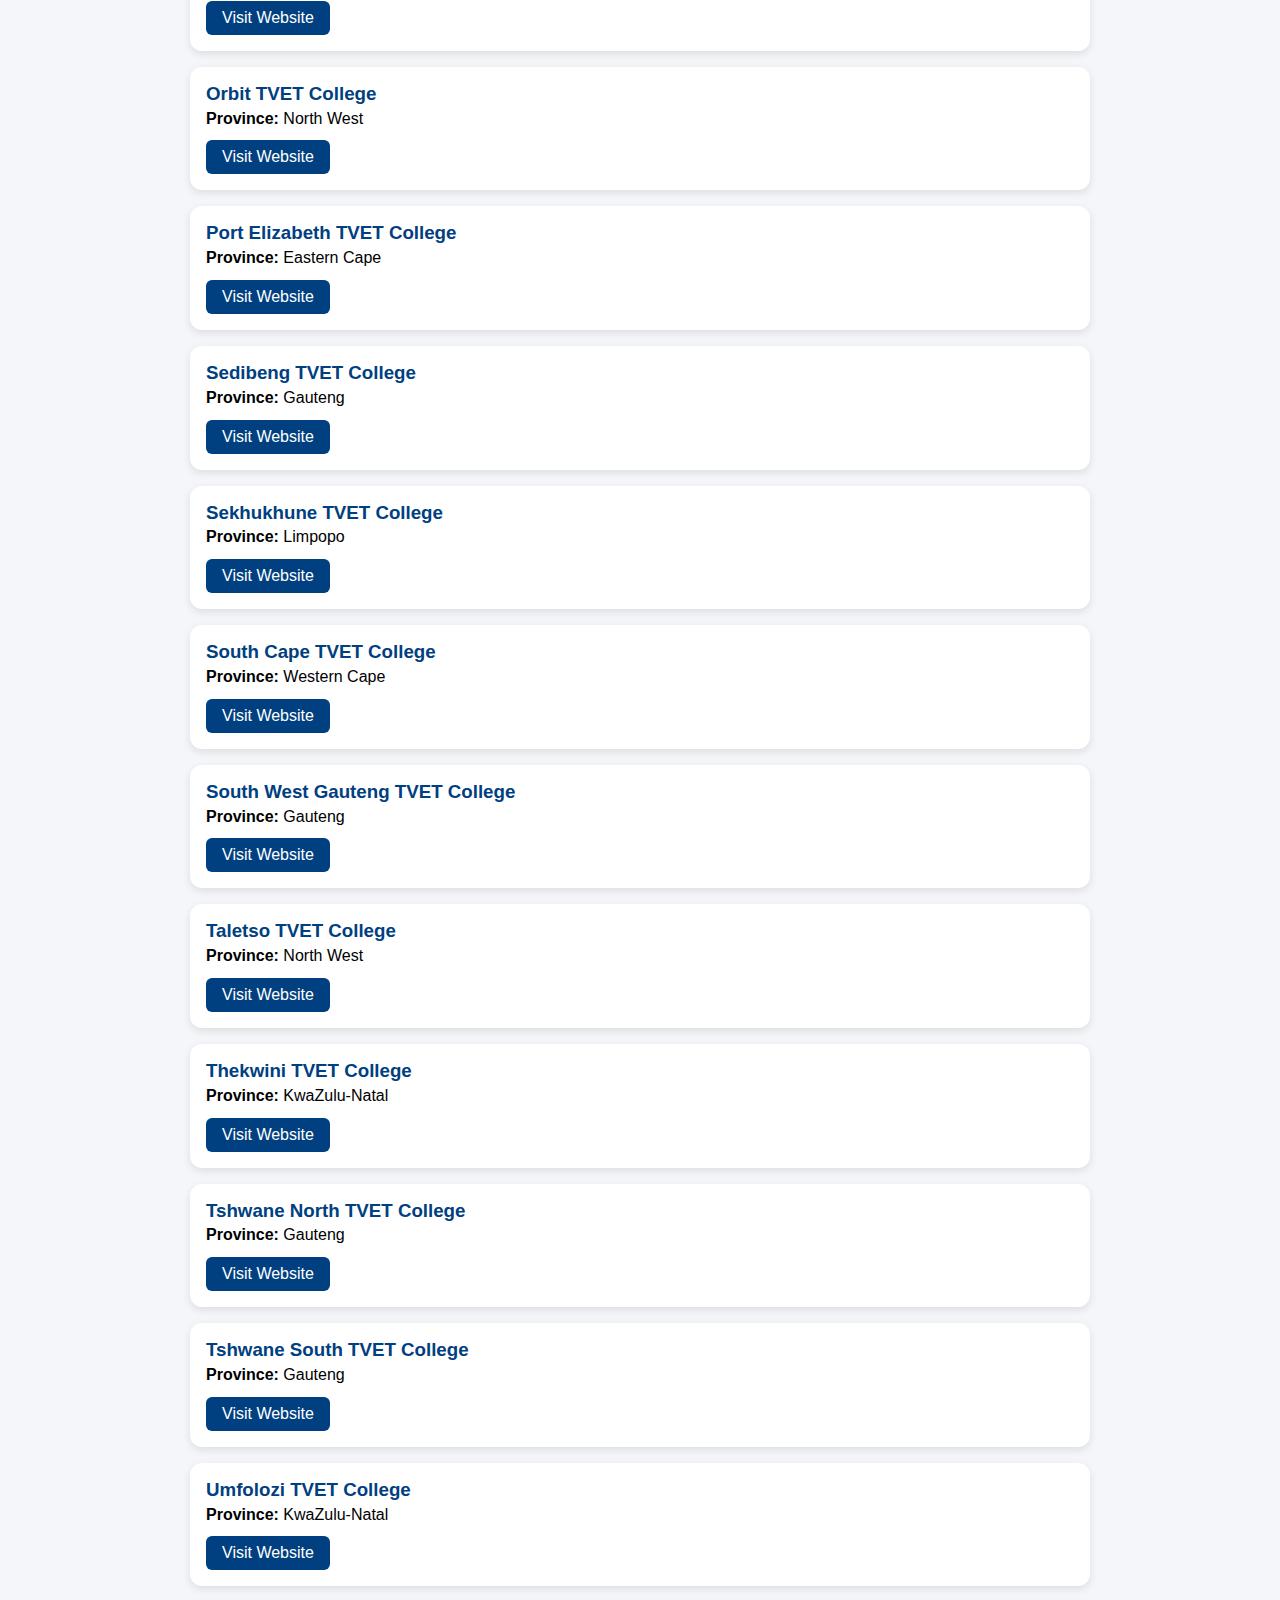
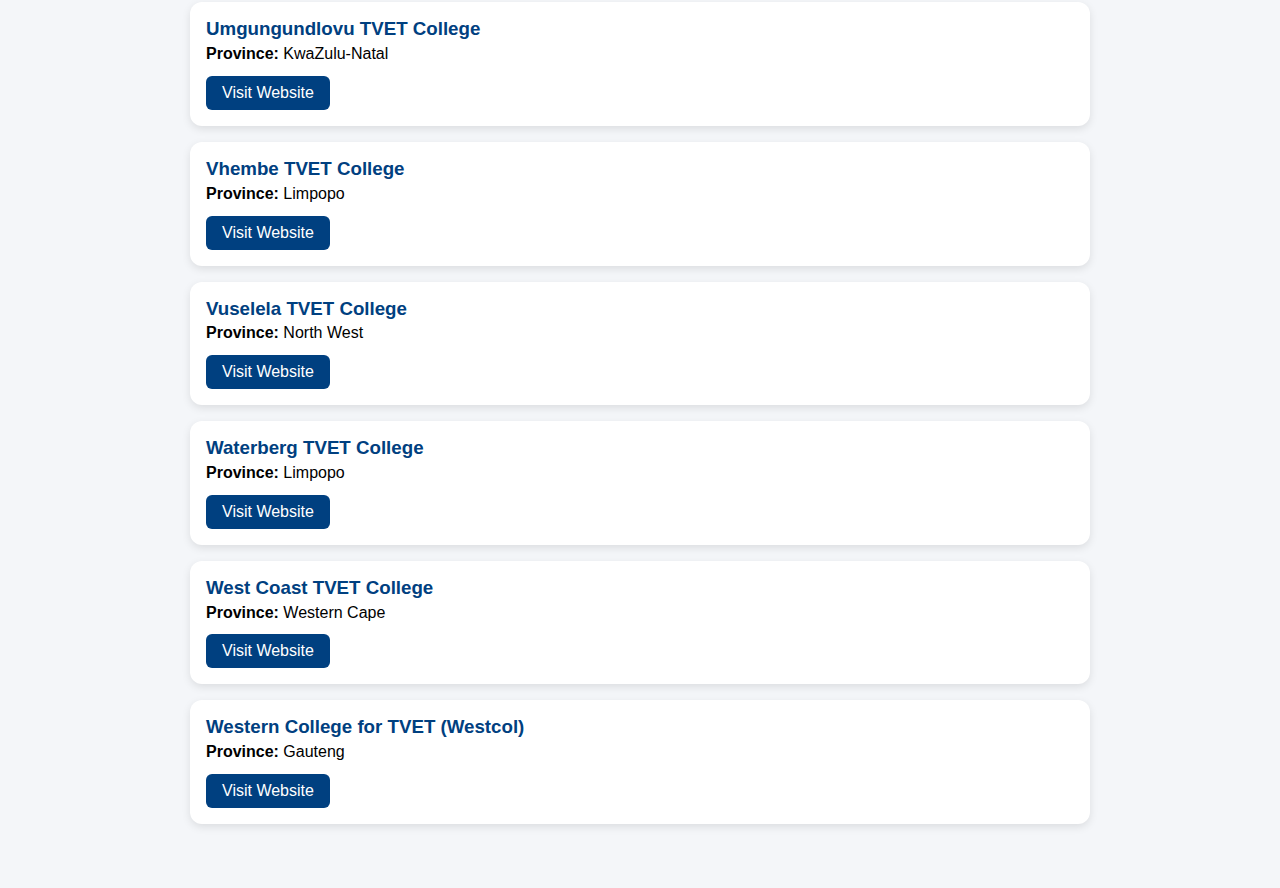
<file: coll.html>
<!DOCTYPE html>
<html lang="en">
<head>
  <meta charset="UTF-8">
  <meta name="viewport" content="width=device-width, initial-scale=1.0">
  <title>South African Public TVET Colleges</title>
  <style>
    body {
      font-family: Arial, sans-serif;
      background: #f4f6f9;
      margin: 0;
      padding: 0;
    }
    header {
      background: #004080;
      color: white;
      padding: 1rem;
      text-align: center;
    }
    .container {
      max-width: 900px;
      margin: 2rem auto;
      padding: 1rem;
    }
    input {
      width: 100%;
      padding: 0.7rem;
      margin-bottom: 1.5rem;
      border: 1px solid #ccc;
      border-radius: 8px;
      font-size: 1rem;
    }
    .college-card {
      background: white;
      border-radius: 12px;
      box-shadow: 0 3px 8px rgba(0,0,0,0.1);
      padding: 1rem;
      margin-bottom: 1rem;
    }
    .college-card h3 {
      margin: 0;
      color: #004080;
    }
    .college-card p {
      margin: 0.3rem 0;
    }
    .college-card a {
      display: inline-block;
      margin-top: 0.5rem;
      padding: 0.5rem 1rem;
      background: #004080;
      color: white;
      border-radius: 6px;
      text-decoration: none;
    }
    .college-card a:hover {
      background: #0066cc;
    }
  </style>
</head>
<body>
  <header>
    <h1>South African Public TVET Colleges</h1>
    <p>Search and explore colleges where you can apply</p>
  </header>

  <div class="container">
    <input type="text" id="collegeSearch" placeholder="Search for a college by name or province...">
    <div id="collegeList"></div>
  </div>

  <script>
    // Full list of 50 TVET Colleges in South Africa
    const colleges = [
      { name: "Boland TVET College", province: "Western Cape", website: "https://www.bolandcollege.com" },
      { name: "Buffalo City TVET College", province: "Eastern Cape", website: "https://bccollege.co.za" },
      { name: "Capricorn TVET College", province: "Limpopo", website: "https://capricorncollege.edu.za" },
      { name: "Central Johannesburg TVET College", province: "Gauteng", website: "https://cjc.edu.za" },
      { name: "Coastal TVET College", province: "KwaZulu-Natal", website: "https://coastalkzn.co.za" },
      { name: "College of Cape Town for TVET", province: "Western Cape", website: "https://cct.edu.za" },
      { name: "Eastcape Midlands TVET College", province: "Eastern Cape", website: "https://emcol.co.za" },
      { name: "Ehlanzeni TVET College", province: "Mpumalanga", website: "https://ehlanzenicollege.co.za" },
      { name: "Ekurhuleni East TVET College", province: "Gauteng", website: "https://eec.edu.za" },
      { name: "Ekurhuleni West TVET College", province: "Gauteng", website: "https://ewc.edu.za" },
      { name: "Elangeni TVET College", province: "KwaZulu-Natal", website: "https://elangeni.edu.za" },
      { name: "Esayidi TVET College", province: "KwaZulu-Natal", website: "https://esayidi.edu.za" },
      { name: "False Bay TVET College", province: "Western Cape", website: "https://falsebaycollege.co.za" },
      { name: "Flavius Mareka TVET College", province: "Free State", website: "https://flaviusmareka.net" },
      { name: "Gert Sibande TVET College", province: "Mpumalanga", website: "https://gscollege.edu.za" },
      { name: "Goldfields TVET College", province: "Free State", website: "https://goldfieldstvet.edu.za" },
      { name: "Ikhala TVET College", province: "Eastern Cape", website: "https://ikhala.edu.za" },
      { name: "Ingwe TVET College", province: "Eastern Cape", website: "https://ingwecollege.edu.za" },
      { name: "King Hintsa TVET College", province: "Eastern Cape", website: "https://kinghintsacollege.edu.za" },
      { name: "King Sabata Dalindyebo TVET College", province: "Eastern Cape", website: "https://ksdcollege.edu.za" },
      { name: "Lephalale TVET College", province: "Limpopo", website: "https://leptvetcol.edu.za" },
      { name: "Letaba TVET College", province: "Limpopo", website: "https://letcol.co.za" },
      { name: "Lovedale TVET College", province: "Eastern Cape", website: "https://lovedale.edu.za" },
      { name: "Majuba TVET College", province: "KwaZulu-Natal", website: "https://majuba.edu.za" },
      { name: "Maluti TVET College", province: "Free State", website: "https://malutitvet.co.za" },
      { name: "Mnambithi TVET College", province: "KwaZulu-Natal", website: "https://mnambithicollege.co.za" },
      { name: "Mopani South TVET College", province: "Limpopo", website: "https://mscollege.edu.za" },
      { name: "Motheo TVET College", province: "Free State", website: "https://motvet.edu.za" },
      { name: "Mthashana TVET College", province: "KwaZulu-Natal", website: "https://mthashanacollege.co.za" },
      { name: "Nkangala TVET College", province: "Mpumalanga", website: "https://nkangalatvet.edu.za" },
      { name: "Northern Cape Rural TVET College", province: "Northern Cape", website: "https://ncrtvet.com" },
      { name: "Northern Cape Urban TVET College", province: "Northern Cape", website: "https://ncutvet.edu.za" },
      { name: "Northlink TVET College", province: "Western Cape", website: "https://northlink.co.za" },
      { name: "Orbit TVET College", province: "North West", website: "https://orbitcollege.co.za" },
      { name: "Port Elizabeth TVET College", province: "Eastern Cape", website: "https://pecollege.edu.za" },
      { name: "Sedibeng TVET College", province: "Gauteng", website: "https://sedcol.co.za" },
      { name: "Sekhukhune TVET College", province: "Limpopo", website: "https://sekfetcollege.edu.za" },
      { name: "South Cape TVET College", province: "Western Cape", website: "https://sccollege.co.za" },
      { name: "South West Gauteng TVET College", province: "Gauteng", website: "https://swgc.co.za" },
      { name: "Taletso TVET College", province: "North West", website: "https://taletso.edu.za" },
      { name: "Thekwini TVET College", province: "KwaZulu-Natal", website: "https://thekwini.edu.za" },
      { name: "Tshwane North TVET College", province: "Gauteng", website: "https://tnc.edu.za" },
      { name: "Tshwane South TVET College", province: "Gauteng", website: "https://tsc.edu.za" },
      { name: "Umfolozi TVET College", province: "KwaZulu-Natal", website: "https://umfolozicollege.co.za" },
      { name: "Umgungundlovu TVET College", province: "KwaZulu-Natal", website: "https://umgungundlovu.edu.za" },
      { name: "Vhembe TVET College", province: "Limpopo", website: "https://vhembecollege.edu.za" },
      { name: "Vuselela TVET College", province: "North West", website: "https://vuselelacollege.co.za" },
      { name: "Waterberg TVET College", province: "Limpopo", website: "https://waterbergcollege.co.za" },
      { name: "West Coast TVET College", province: "Western Cape", website: "https://westcoastcollege.co.za" },
      { name: "Western College for TVET (Westcol)", province: "Gauteng", website: "https://westcol.co.za" }
    ];

    function renderColleges(list) {
      const container = document.getElementById('collegeList');
      container.innerHTML = "";
      if (list.length === 0) {
        container.innerHTML = "<p>No colleges found.</p>";
        return;
      }
      list.forEach(college => {
        const card = document.createElement("div");
        card.className = "college-card";
        card.innerHTML = `
          <h3>${college.name}</h3>
          <p><strong>Province:</strong> ${college.province}</p>
          <a href="${college.website}" target="_blank">Visit Website</a>
        `;
        container.appendChild(card);
      });
    }

    function searchColleges() {
      const searchTerm = document.getElementById("collegeSearch").value.toLowerCase();
      const filtered = colleges.filter(college =>
        college.name.toLowerCase().includes(searchTerm) ||
        college.province.toLowerCase().includes(searchTerm)
      );
      renderColleges(filtered);
    }

    document.getElementById("collegeSearch").addEventListener("input", searchColleges);

    window.onload = () => renderColleges(colleges);
  </script>
</body>
</html>
</file>
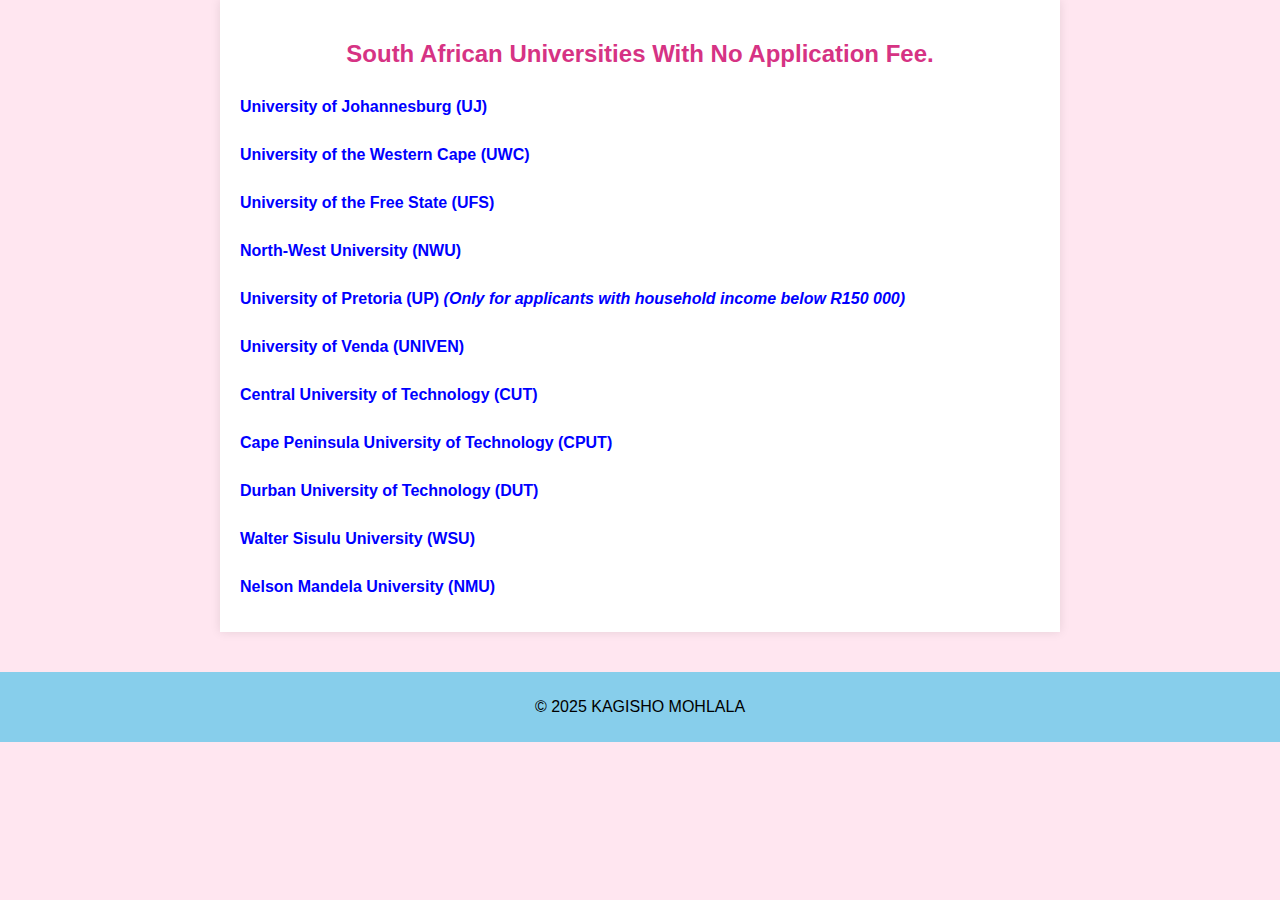
<file: copy.html>
<!DOCTYPE html>
<html>
<head>
    <style>
        body {
            background-color: #ffe6f0;
            font-family: Arial, sans-serif;
            margin: 0;
            padding: 0;
        }
        .container {
            max-width: 800px;
            margin: auto;
            padding: 20px;
            background-color: #fff;
            box-shadow: 0 0 10px rgba(0,0,0,0.1);
        }
        h2 {
            text-align: center;
            color: #d63384;
        }
        p.toggle {
            cursor: pointer;
            font-weight: bold;
            color: blue;
            margin-top: 30px;
        }
        .section {
            display: none;
            padding-left: 20px;
        }
        img {
            margin: 10px 0;
            border-radius: 8px;
            display: block;
        }
        a {
            display: inline-block;
            margin: 5px 10px 5px 0;
            text-decoration: none;
            color: #007bff;
            font-weight: bold;
        }
        a:hover {
            text-decoration: underline;
        }
        hr {
            margin: 30px 0;
            border-top: 1px solid #ccc;
        }
        footer {
            text-align: center;
            background-color: #87ceeb;
            padding: 10px;
            margin-top: 40px;
        }
    </style>
    <script>
        function toggleSection(id) {
            const section = document.getElementById(id);
            section.style.display = section.style.display === "none" ? "block" : "none";
        }
    </script>
    <title>Elevate Your University Prep</title>
</head>
<body>
    <div class="container">
        <h2>South African Universities With No Application Fee.</h2>

       
        <p class="toggle" onclick="toggleSection('uj')">University of Johannesburg (UJ)</p>
        <div class="section" id="uj">
            <img src="uj.webp" height="60px" width="140px" alt="UJ logo" />
            <a href="https://prepforuni.com/university-of-johannesburg-uj-prospectus-download-pdf/" target="_blank">CHECK PROSPECTUS</a>
            <a href="https://www.uj.ac.za" target="_blank">APPLY</a>
            <a href="https://registration.uj.ac.za/pls/prodi41/w99pkg.mi_login" target="_blank">CHECK STATUS</a>
            <hr/>
        </div>

        
        <p class="toggle" onclick="toggleSection('uwc')">University of the Western Cape (UWC)</p>
        <div class="section" id="uwc">
            <img src="UWC.png" height="60px" width="140px" alt="UWC logo" />
            <a href="https://apply.org.za/prospectuses/uwc/" target="_blank">CHECK PROSPECTUS</a>
            <a href="https://student.uwc.ac.za/" target="_blank">APPLY</a>
            <a href="https://student.uwc.ac.za/" target="_blank">CHECK STATUS</a>
            <hr/>
        </div>

        
		<p class="toggle" onclick="toggleSection('ufs')">University of the Free State (UFS)</p>
		<div class="section" id="ufs">
			<img src="UFS.jpg" height="60px" width="140px" alt="UFS logo" />
			<a href="https://apply.org.za/prospectuses/ufs/" target="_blank">CHECK PROSPECTUS</a>
			<a href="https://apply.ufs.ac.za/Application/Undergraduate" target="_blank">APPLY</a>
			<a href="https://www.ufs.ac.za/kovsielife/login-page" target="_blank">CHECK STATUS</a>
		<hr/>
		</div>

		<p class="toggle" onclick="toggleSection('nwu')">North-West University (NWU)</p>
		<div class="section" id="nwu">
			<img src="NWU.webp" height="60px" width="140px" alt="NWU logo" />
			<a href="https://studies.nwu.ac.za/undergraduate-studies/fields-study-2027" target="_blank">CHECK PROSPECTUS</a>
			<a href="https://applynow.nwu.ac.za/OnlineApplication/" target="_blank">APPLY</a>
			<a href="https://www.nwu.ac.za/user/login" target="_blank">CHECK STATUS</a>
		<hr/>
		</div>


		<p class="toggle" onclick="toggleSection('up')">University of Pretoria (UP) <i>(Only for applicants with household income below R150 000)</i></p>
		<div class="section" id="up">
			<img src="UP.webp" height="60px" width="140px" alt="UP logo" />
			<a href="https://www.studentroom.co.za/download-university-of-pretoria-up-prospectus-2026-all-faculties/" target="_blank">CHECK PROSPECTUS</a>
			<a href="https://www.up.ac.za" target="_blank">APPLY</a>
			<a href="https://www1.up.ac.za/uplogin/faces/login.jspx" target="_blank">CHECK STATUS</a>
		<hr/>
		</div>


		<p class="toggle" onclick="toggleSection('univen')">University of Venda (UNIVEN)</p>
		<div class="section" id="univen">
			<img src="UNIVEN.webp" height="60px" width="140px" alt="UNIVEN logo" />
			<a href="https://www.univen.ac.za/students/student-support-services/how-to-apply/prospectus/" target="_blank">CHECK PROSPECTUS</a>
			<a href="https://www.univen.ac.za" target="_blank">APPLY</a>
			<a href="https://admission.univen.ac.za/welcome" target="_blank">CHECK STATUS</a>
		<hr/>
		</div>

		<p class="toggle" onclick="toggleSection('cut')">Central University of Technology (CUT)</p>
		<div class="section" id="cut">
			<img src="CUT.webp" height="60px" width="140px" alt="CUT logo" />
			<a href="https://www.cut.ac.za/programmes-offered#postgrad_programmes" target="_blank">CHECK PROSPECTUS</a>
			<a href="https://www.cut.ac.za" target="_blank">APPLY</a>
			<a href="https://enroll.cut.ac.za/pls/prodi41/w99pkg.mi_login" target="_blank">CHECK STATUS</a>
		<hr/>
		</div>

		<p class="toggle" onclick="toggleSection('cput')">Cape Peninsula University of Technology (CPUT)</p>
		<div class="section" id="cput">
			<img src="CPUT.webp" height="60px" width="140px" alt="CPUT logo" />
			<a href="https://www.cput.ac.za/academic" target="_blank">CHECK PROSPECTUS</a>
			<a href="https://www.cput.ac.za" target="_blank">APPLY</a>
			<a href="https://www.cput.ac.za/study/track" target="_blank">CHECK STATUS</a>
		<hr/>
		</div>


		<p class="toggle" onclick="toggleSection('dut')">Durban University of Technology (DUT)</p>
		<div class="section" id="dut">
			<img src="DUT.webp" height="60px" width="140px" alt="DUT logo" />
			<a href="https://apply.org.za/prospectuses/dut/" target="_blank">CHECK PROSPECTUS</a>
			<a href="https://onlineapps.dut.ac.za/psc/psoapprd/EMPLOYEE/SA/c/VC_OA_LOGIN_MENU.VC_OA_LOGIN_FL.GBL?&" target="_blank">APPLY</a>
			<a href="https://www.cao.ac.za/myapplicationlogin.aspx" target="_blank">CHECK STATUS</a>
		<hr/>
		</div>


		<p class="toggle" onclick="toggleSection('wsu')">Walter Sisulu University (WSU)</p>
		<div class="section" id="wsu">
			<img src="WSU.webp" height="60px" width="140px" alt="WSU logo" />
			<a href="https://www.wsu.ac.za/index.php/en/study-with-us/2024-prospectuses?layout=table" target="_blank">CHECK PROSPECTUS</a>
			<a href="https://applications.wsu.ac.za/" target="_blank">APPLY</a>
			<a href="https://status.wsu.ac.za/status/statuscheck.php" target="_blank">CHECK STATUS</a>
		<hr/>
		</div>

		<p class="toggle" onclick="toggleSection('nmu')">Nelson Mandela University (NMU)</p>
		<div class="section" id="nmu">
			<img src="NMU.webp" height="60px" width="140px" alt="NMU logo" />
			<a href="https://www.eafinder.com/za/nmu-prospectus/" target="_blank">CHECK PROSPECTUS</a>
			<a href="https://apps.mandela.ac.za/e-portal/Profile/CreateProfile" target="_blank">APPLY</a>
			<a href="https://itsweb.mandela.ac.za/pls/prodi41/w99pkg.mi_login" target="_blank">CHECK STATUS</a>
		<hr/>
		</div>

    </div>

    <footer>
        <p>&copy; 2025 KAGISHO MOHLALA</p>
    </footer>
</body>
</html>
</file>
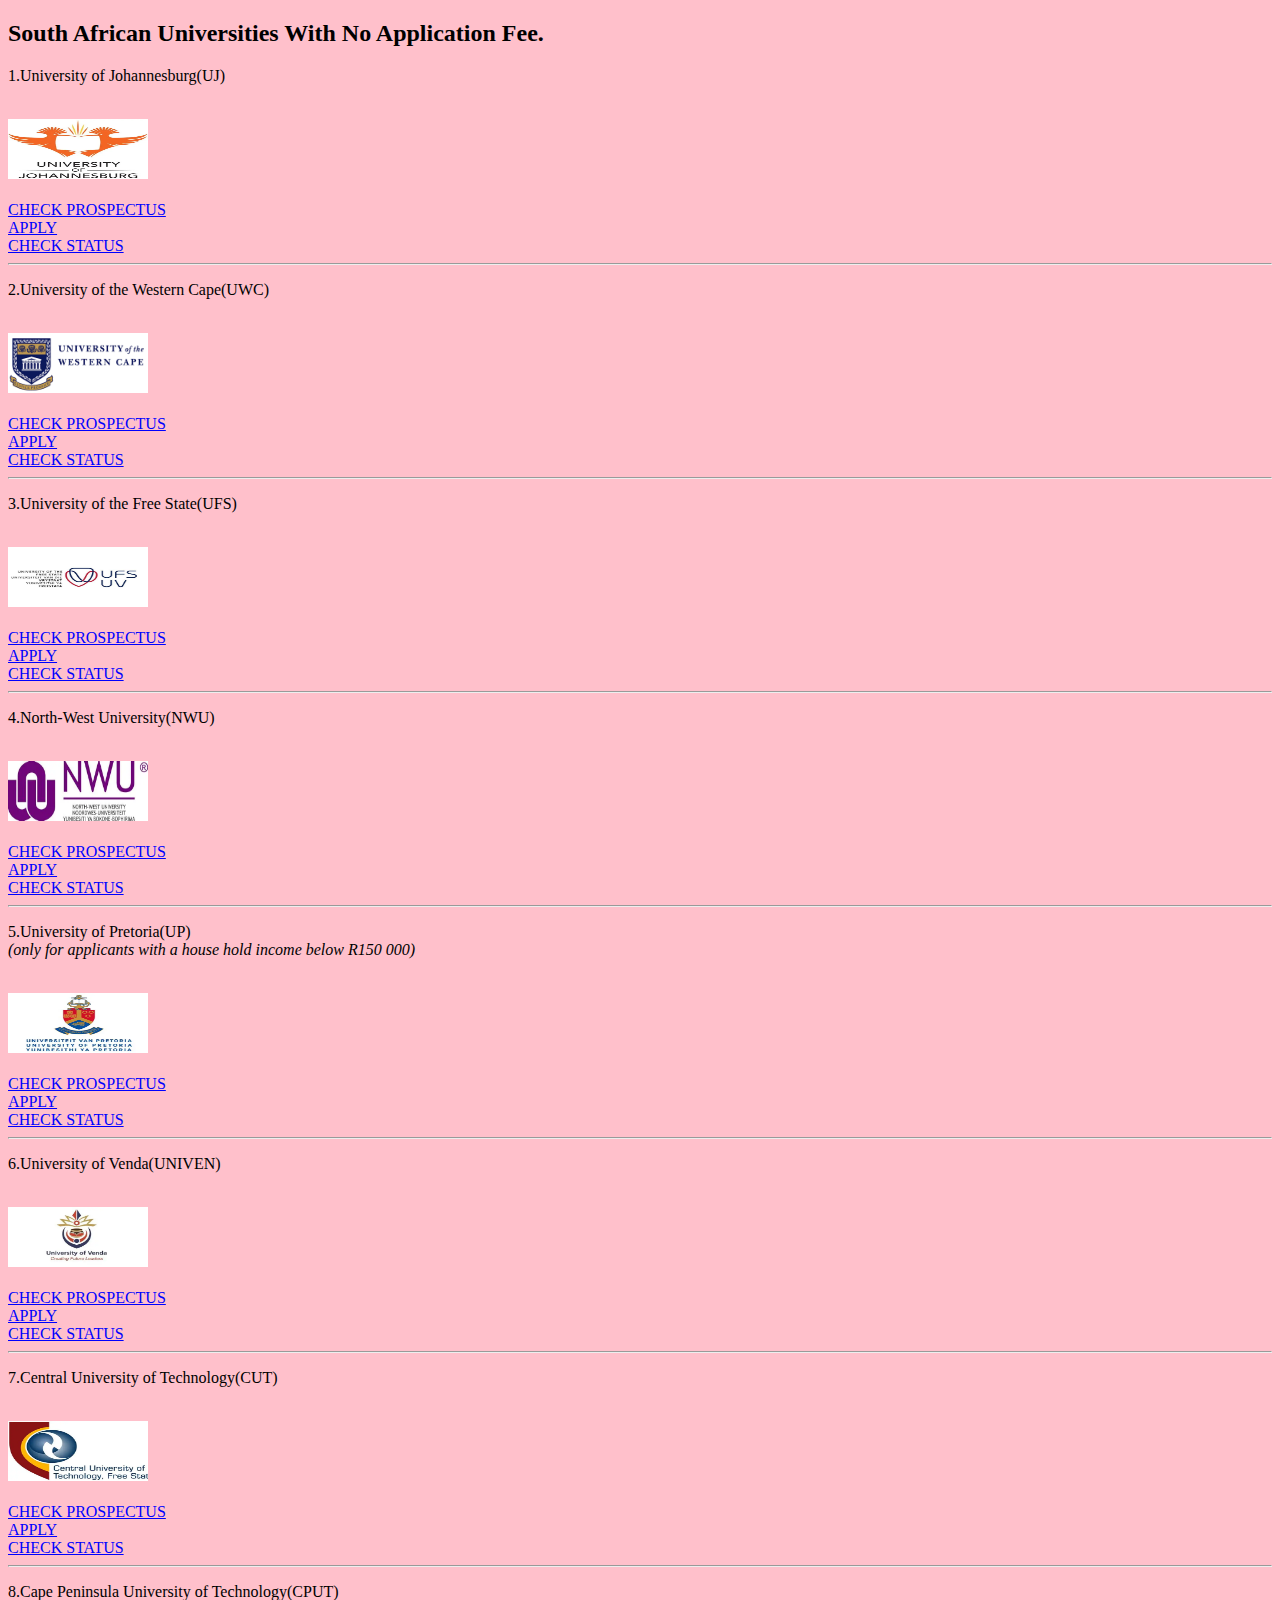
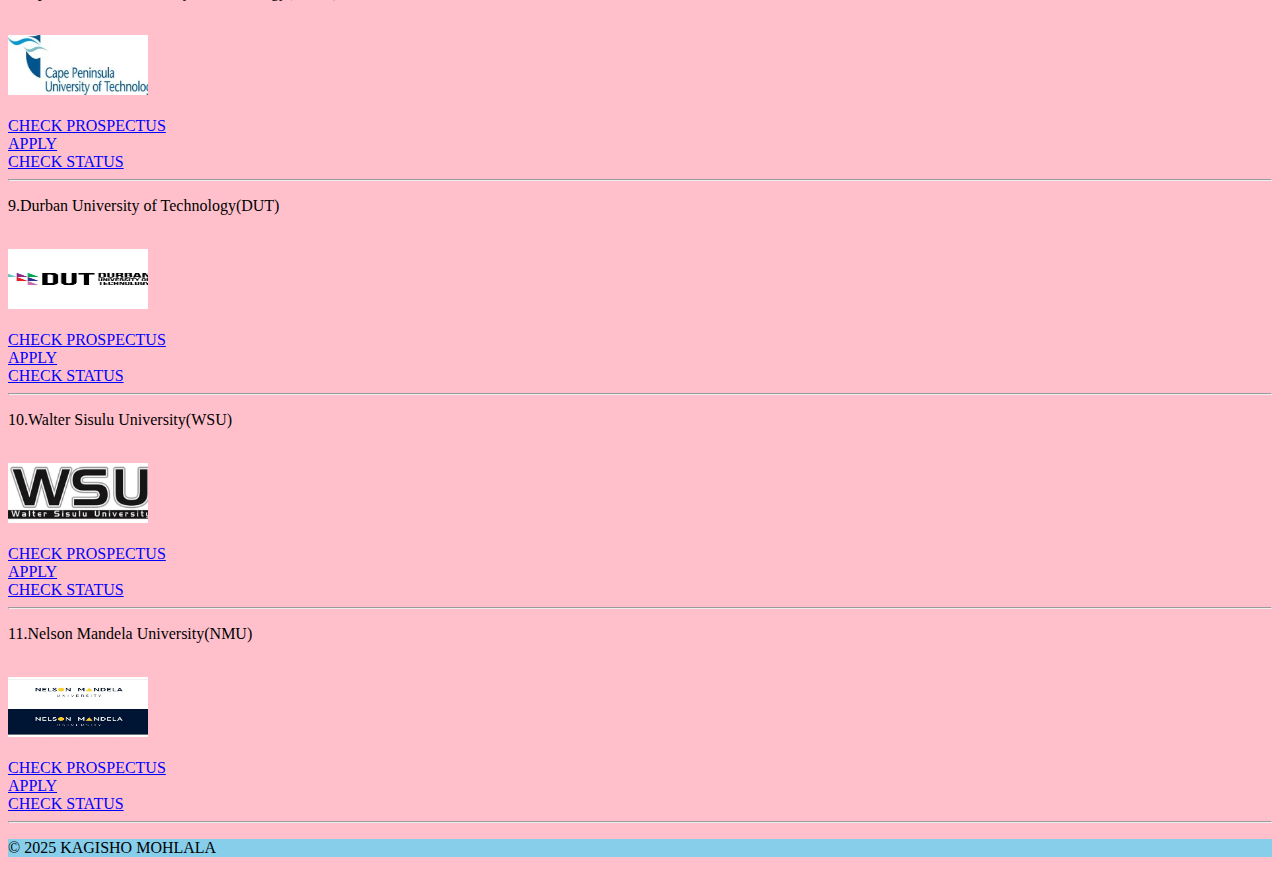
<file: EvaluateUniPrep.html>
<!DOCTYPE html>
<html>
	<head>
	    <style>
			 body{
					
				    background-color:pink;
				}
				a{
					color:blue;
			     }
							
		
		
		</style>
	
		<title><img src = "kao.webp" alt = "images not visible"/>Elevate Your University Prep</title>
		
	</head>
	<body>
		<h2>South African Universities With No Application Fee.</h2>
		
		
		
		<p>1.University of Johannesburg(UJ)</p></br>
		<img src = "uj.webp" height = "60px" width = "140px" alt = "images not visible"/></br></br>
		<a href = "https://prepforuni.com/university-of-johannesburg-uj-prospectus-download-pdf/" target = "_blank">CHECK PROSPECTUS</a></br>
		<a href = "https://www.uj.ac.za/admission-aid/undergraduate/" target = "_blank">APPLY</a></br>
		<a href = "https://registration.uj.ac.za/pls/prodi41/w99pkg.mi_login" target = "_blank">CHECK STATUS</a></br>
		<hr/>
		<p>2.University of the Western Cape(UWC)</p></br>
		<img src = "./UWC.png" height = "60px" width = "140px" alt = "images not visible"/></br></br>
		<a href = "https://apply.org.za/prospectuses/uwc/" target = "_blank">CHECK PROSPECTUS</a></br>
		<a href = "https://student.uwc.ac.za/" target = "_blank">APPLY</a></br>
		<a href = "https://student.uwc.ac.za/" target = "_blank">CHECK STATUS</a></br>
		<hr/>
		<p>3.University of the Free State(UFS)</p></br>
		<img src = "UFS.jpg" height = "60px" width = "140px" alt = "images not visible"/></br></br>
		<a href = "https://apply.org.za/prospectuses/ufs/" target = "_blank">CHECK PROSPECTUS</a></br>
		<a href = "https://apply.ufs.ac.za/Application/Undergraduate" target = "_blank">APPLY</a></br>
		<a href = "https://www.ufs.ac.za/kovsielife/login-page" target = "_blank">CHECK STATUS</a></br>
		<hr/>
		<p>4.North-West University(NWU)</p></br>
		<img src = "NWU.webp" height = "60px" width = "140px" alt = "images not visible"/></br></br>
		<a href = "https://studies.nwu.ac.za/undergraduate-studies/fields-study-2027" target = "_blank">CHECK PROSPECTUS</a></br>
		<a href = "https://applynow.nwu.ac.za/OnlineApplication/" target = "_blank">APPLY</a></br>
		<a href = "https://www.nwu.ac.za/user/login" target = "_blank">CHECK STATUS</a></br>
		<hr/>
		<p>5.University of Pretoria(UP)</br><i>(only for applicants with a house hold income below R150 000)</i></p></br>
		<img src = "UP.webp" height = "60px" width = "140px" alt = "images not visible"/></br></br>
		<a href = "https://www.studentroom.co.za/download-university-of-pretoria-up-prospectus-2026-all-faculties/" target = "_blank">CHECK PROSPECTUS</a></br>
		<a href = "https://upnet.up.ac.za/psc/upapply/EMPLOYEE/SA/c/UP_OAP_MENU.UP_OAP_LOGIN_FL.GBL?&" target = "_blank">APPLY</a></br>
		<a href = "https://www1.up.ac.za/uplogin/faces/login.jspx?bmctx=021843C5099ED188C20F16CEC40FB9E3&contextType=external&username=string&password=secure_string&challenge_url=https%3A%2F%2Fwww1.up.ac.za%2Fuplogin%2Ffaces%2Flogin.jspx&request_id=-4332687068481957633&authn_try_count=0&locale=en_GB&resource_url=%252Fuser%252Floginsso" target = "_blank">CHECK STATUS</a></br>
		<hr/>
		<p>6.University of Venda(UNIVEN)</p></br>
		<img src = "UNIVEN.webp" height = "60px" width = "140px" alt = "images not visible"/></br></br>
		<a href = "https://www.univen.ac.za/students/student-support-services/how-to-apply/prospectus/" target = "_blank">CHECK PROSPECTUS</a></br>
		<a href = "https://univenierp01.univen.ac.za/pls/prodi41/gen.gw1pkg.gw1view" target = "_blank">APPLY</a></br>
		<a href = "https://admission.univen.ac.za/welcome" target = "_blank">CHECK STATUS</a></br>
		<hr/>
		<p>7.Central University of Technology(CUT)</p></br>
		<img src = "CUT.webp" height = "60px" width = "140px" alt = "images not visible"/></br></br>
		<a href = "https://www.cut.ac.za/programmes-offered#postgrad_programmes" target = "_blank">CHECK PROSPECTUS</a></br>
		<a href = "https://enroll.cut.ac.za/pls/prodi41/gen.gw1pkg.gw1view" target = "_blank">APPLY</a></br>
		<a href = "https://enroll.cut.ac.za/pls/prodi41/w99pkg.mi_login" target = "_blank">CHECK STATUS</a></br>
		<hr/>
		<p>8.Cape Peninsula University of Technology(CPUT)</p></br>
		<img src = "./CPUT.webp" height = "60px" width = "140px" alt = "images not visible"/></br></br>
		<a href = "https://www.cput.ac.za/academic" target = "_blank">CHECK PROSPECTUS</a></br>
		<a href = "https://applyuni.co.za/cape-peninsula-university-of-technology-online-application-form/" target = "_blank">APPLY</a></br>
		<a href = "https://www.cput.ac.za/study/track" target = "_blank">CHECK STATUS</a></br>
		<hr/>
		<p>9.Durban University of Technology(DUT)</p></br>
		<img src = "./DUT.webp" height = "60px" width = "140px" alt = "images not visible"/></br></br>
		<a href = "https://apply.org.za/prospectuses/dut/" target = "_blank">CHECK PROSPECTUS</a></br>
		<a href = "https://onlineapps.dut.ac.za/psc/psoapprd/EMPLOYEE/SA/c/VC_OA_LOGIN_MENU.VC_OA_LOGIN_FL.GBL?&" target = "_blank">APPLY</a></br>
		<a href = "https://www.cao.ac.za/myapplicationlogin.aspx" target = "_blank">CHECK STATUS</a></br>
		<hr/>
		<p>10.Walter Sisulu University(WSU)</p></br>
		<img src = "WSU.webp" height = "60px" width = "140px" alt = "images not visible"/></br></br>
		<a href = "https://www.wsu.ac.za/index.php/en/study-with-us/2024-prospectuses?layout=table" target = "_blank">CHECK PROSPECTUS</a></br>
		<a href = "https://applications.wsu.ac.za/" target = "_blank">APPLY</a></br>
		<a href = "https://status.wsu.ac.za/status/statuscheck.php" target = "_blank">CHECK STATUS</a></br>
		<hr/>
		<p>11.Nelson Mandela University(NMU)</p></br>
		<img src = "NMU.webp" height = "60px" width = "140px" alt = "images not visible"/></br></br>
		<a href = "https://www.eafinder.com/za/nmu-prospectus/#:~:text=We%20are%20pleased%20to%20present%20to%20you%20the,is%20available%20at%20the%20diploma%20%26%20undergraduate%20level." target = "_blank">CHECK PROSPECTUS</a></br>
		<a href = "https://apps.mandela.ac.za/e-portal/Profile/CreateProfile" target = "_blank">APPLY</a></br>
		<a href = "https://itsweb.mandela.ac.za/pls/prodi41/w99pkg.mi_login" target = "_blank">CHECK STATUS</a></br>
		<hr/>
		<footer style = "background-color:skyblue">
		<p></p>
		
		
		<p>&copy; 2025 KAGISHO MOHLALA</p>
		</footer>
		
		
		
		
	</body>
</html>
</file>
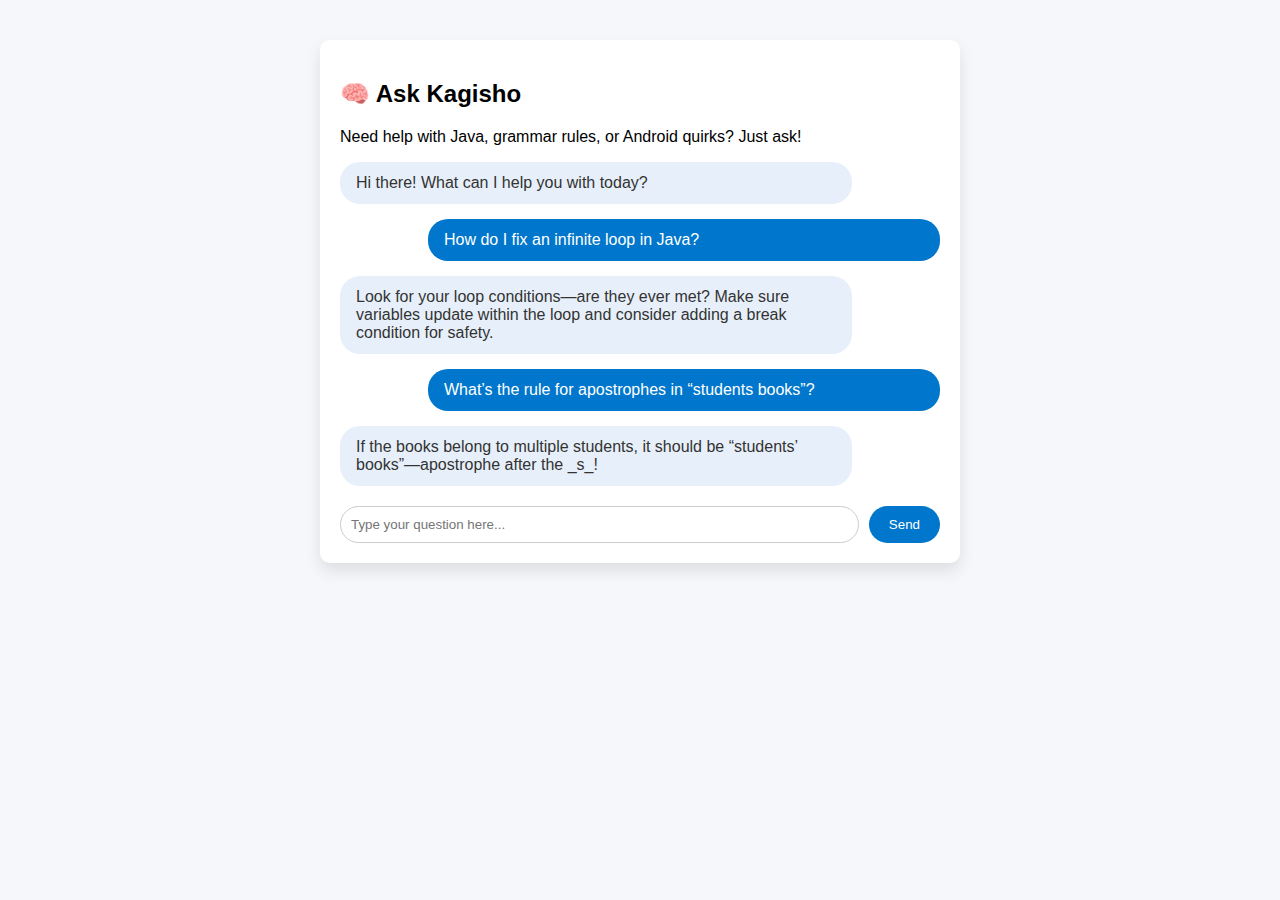
<file: gine.html>
<!DOCTYPE html>
<html lang="en">
<head>
  <meta charset="UTF-8">
  <meta name="viewport" content="width=device-width, initial-scale=1">
  <title>Ask Kagisho Help Desk</title>
  <style>
    body {
      font-family: 'Segoe UI', sans-serif;
      background: #f5f7fa;
      margin: 0;
      padding: 0;
    }
    .chat-container {
      max-width: 600px;
      margin: 40px auto;
      background: white;
      padding: 20px;
      border-radius: 10px;
      box-shadow: 0 8px 16px rgba(0,0,0,0.1);
    }
    .message {
      display: flex;
      margin-bottom: 15px;
    }
    .user, .ai {
      padding: 12px 16px;
      border-radius: 20px;
      max-width: 80%;
    }
    .user {
      background-color: #0077cc;
      color: white;
      margin-left: auto;
    }
    .ai {
      background-color: #e7f0fa;
      color: #333;
      margin-right: auto;
    }
    .input-box {
      margin-top: 20px;
      display: flex;
    }
    input[type="text"] {
      flex: 1;
      padding: 10px;
      border: 1px solid #ccc;
      border-radius: 20px;
      outline: none;
    }
    button {
      margin-left: 10px;
      padding: 10px 20px;
      background-color: #0077cc;
      color: white;
      border: none;

      border-radius: 20px;
      cursor: pointer;
    }
    button:hover {
      background-color: #005fa3;
    }
  </style>
</head>
<body>

  <div class="chat-container">
    <h2>🧠 Ask Kagisho</h2>
    <p>Need help with Java, grammar rules, or Android quirks? Just ask!</p>

    <div class="message ai">
      Hi there! What can I help you with today?
    </div>

    <div class="message user">
      How do I fix an infinite loop in Java?
    </div>

    <div class="message ai">
      Look for your loop conditions—are they ever met? Make sure variables update within the loop and consider adding a break condition for safety.
    </div>

    <div class="message user">
      What’s the rule for apostrophes in “students books”?
    </div>

    <div class="message ai">
      If the books belong to multiple students, it should be “students’ books”—apostrophe after the _s_!
    </div>

    <div class="input-box">
      <input type="text" placeholder="Type your question here...">
      <button>Send</button>
    </div>
  </div>

</body>
</html>
</file>
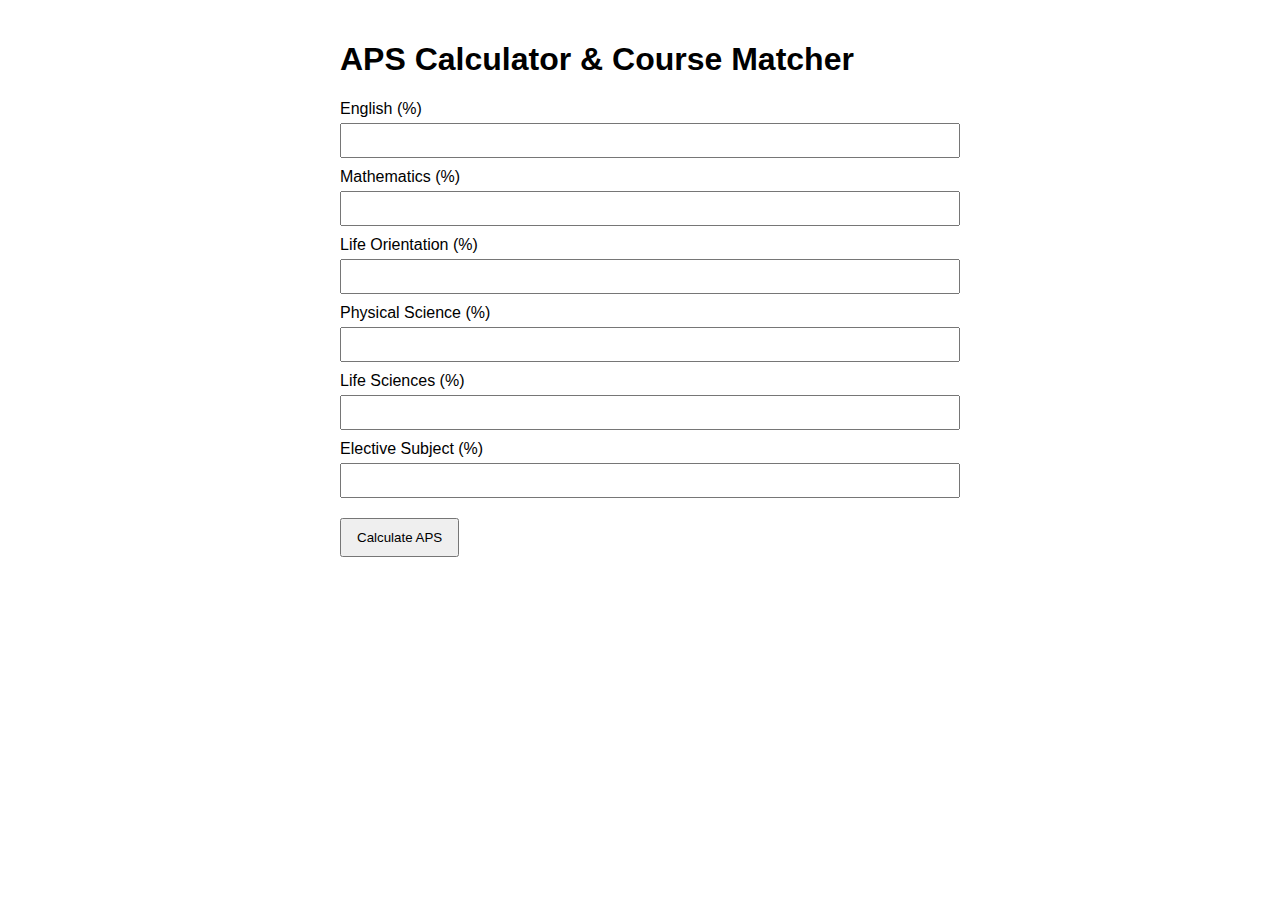
<file: hn.html>
<!DOCTYPE html>
<html lang="en">
<head>
  <meta charset="UTF-8" />
  <meta name="viewport" content="width=device-width, initial-scale=1.0" />
  <title>APS Calculator & Course Matcher</title>
  <style>
    body { font-family: Arial, sans-serif; padding: 20px; max-width: 600px; margin: auto; }
    label { display: block; margin-top: 10px; }
    input { width: 100%; padding: 8px; margin-top: 5px; }
    button { margin-top: 20px; padding: 10px 15px; }
    #results { margin-top: 30px; }
  </style>
</head>
<body>
  <h1>APS Calculator & Course Matcher</h1>

  <form id="apsForm">
    <label>English (%)</label>
    <input type="number" id="english" min="0" max="100" required />

    <label>Mathematics (%)</label>
    <input type="number" id="maths" min="0" max="100" required />

    <label>Life Orientation (%)</label>
    <input type="number" id="lo" min="0" max="100" required />

    <label>Physical Science (%)</label>
    <input type="number" id="science" min="0" max="100" required />

    <label>Life Sciences (%)</label>
    <input type="number" id="life" min="0" max="100" required />

    <label>Elective Subject (%)</label>
    <input type="number" id="elective" min="0" max="100" required />

    <button type="button" onclick="calculateAPS()">Calculate APS</button>
  </form>

  <div id="results"></div>

  <script>
    function convertToAPS(mark) {
      if (mark >= 80) return 7;
      if (mark >= 70) return 6;
      if (mark >= 60) return 5;
      if (mark >= 50) return 4;
      if (mark >= 40) return 3;
      if (mark >= 30) return 2;
      if (mark >= 0) return 1;
      return 0;
    }

    function calculateAPS() {
      const subjects = ['english', 'maths', 'lo', 'science', 'life', 'elective'];
      let totalAPS = 0;

      subjects.forEach(id => {
        const mark = parseInt(document.getElementById(id).value);
        totalAPS += convertToAPS(mark);
      });

      let eligibleCourses = [];
      if (totalAPS >= 35) {
        eligibleCourses = ["Engineering", "Medicine", "Computer Science"];
      } else if (totalAPS >= 28) {
        eligibleCourses = ["Business Administration", "Education", "Social Work"];
      } else if (totalAPS >= 20) {
        eligibleCourses = ["Diploma in IT", "Diploma in Marketing"];
      } else {
        eligibleCourses = ["No qualifying courses based on current APS."];
      }

      document.getElementById('results').innerHTML = `
        <h3>Your APS Score: ${totalAPS}</h3>
        <h4>Eligible Courses:</h4>
        <ul>${eligibleCourses.map(course => `<li>${course}</li>`).join('')}</ul>
      `;
    }
  </script>
</body>
</html>
</file>
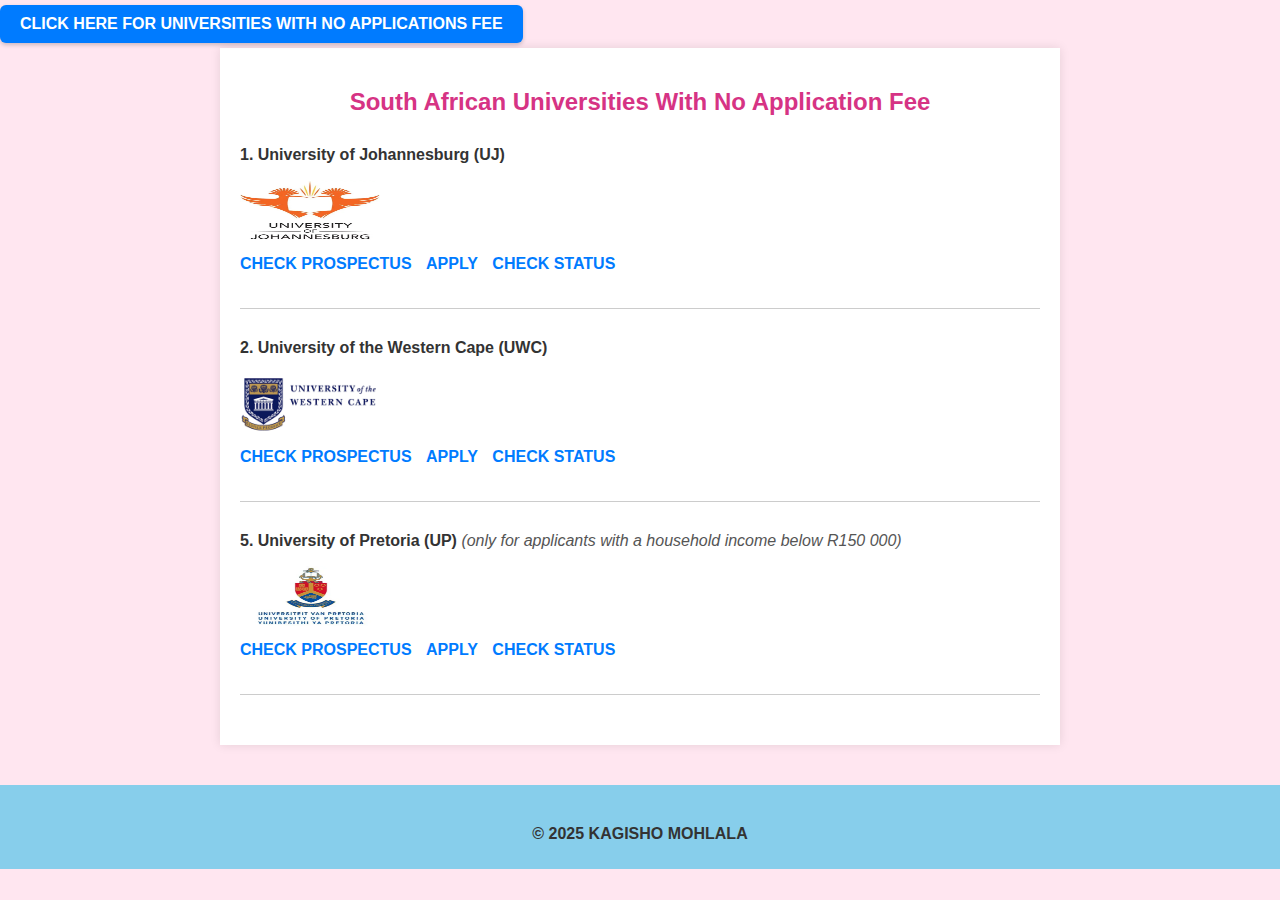
<file: int.html>
<!DOCTYPE html>
<html>
<head>
    <title>Elevate Your University Prep</title>
    <style>
        body {
            background-color: #ffe6f0;
            font-family: Arial, sans-serif;
            margin: 0;
            padding: 0;
        }

        .container {
            max-width: 800px;
            margin: auto;
            padding: 20px;
            background-color: #fff;
            box-shadow: 0 0 10px rgba(0,0,0,0.1);
        }

        h2 {
            text-align: center;
            color: #d63384;
        }

        p {
            font-weight: bold;
            margin-top: 30px;
            color: #333;
        }

        i {
            font-weight: normal;
            color: #555;
        }

        img {
            display: block;
            margin: 10px 0;
            border-radius: 8px;
        }

        a {
            display: inline-block;
            margin: 5px 10px 5px 0;
            text-decoration: none;
            color: #007bff;
            font-weight: bold;
        }

        a:hover {
            text-decoration: underline;
        }

        hr {
            margin: 30px 0;
            border: none;
            border-top: 1px solid #ccc;
        }

        footer {
            text-align: center;
            background-color: #87ceeb;
            padding: 10px;
            margin-top: 40px;
        }
		 .btn-link {
        display: inline-block;
        background-color: #007bff;
        color: #fff;
        padding: 10px 20px;
        border-radius: 6px;
        font-weight: bold;
        text-decoration: none;
        box-shadow: 0 2px 4px rgba(0,0,0,0.2);
        transition: background-color 0.3s ease;
    }

    .btn-link:hover {
        background-color: #0056b3;
    }
    </style>
</head>
<body>
		<nav>
			<a href = "./EvaluateUniPrep.html" target = "_blank" class="btn-link">CLICK HERE FOR UNIVERSITIES WITH NO APPLICATIONS FEE</a>
		</nav>

    <div class="container">
        <h2>South African Universities With No Application Fee</h2>

        <p>1. University of Johannesburg (UJ)</p>
        <img src="uj.webp" height="60" width="140" alt="UJ Logo">
        <a href="https://prepforuni.com/university-of-johannesburg-uj-prospectus-download-pdf/" target="_blank">CHECK PROSPECTUS</a>
        <a href="https://www.uj.ac.za" target="_blank">APPLY</a>
        <a href="https://registration.uj.ac.za/pls/prodi41/w99pkg.mi_login" target="_blank">CHECK STATUS</a>
        <hr>

        <p>2. University of the Western Cape (UWC)</p>
        <img src="UWC.png" height="60" width="140" alt="UWC Logo">
        <a href="https://apply.org.za/prospectuses/uwc/" target="_blank">CHECK PROSPECTUS</a>
        <a href="https://student.uwc.ac.za/" target="_blank">APPLY</a>
        <a href="https://student.uwc.ac.za/" target="_blank">CHECK STATUS</a>
        <hr>

        <!-- Repeat for other universities... (same structure) -->

        <p>5. University of Pretoria (UP) <i>(only for applicants with a household income below R150 000)</i></p>
        <img src="UP.webp" height="60" width="140" alt="UP Logo">
        <a href="https://www.studentroom.co.za/download-university-of-pretoria-up-prospectus-2026-all-faculties/" target="_blank">CHECK PROSPECTUS</a>
        <a href="https://www.up.ac.za" target="_blank">APPLY</a>
        <a href="https://www1.up.ac.za/uplogin/faces/login.jspx" target="_blank">CHECK STATUS</a>
        <hr>

        <!-- Continue with other universities... -->

    </div>

    <footer>
        <p>&copy; 2025 KAGISHO MOHLALA</p>
    </footer>
</body>
</html>
</file>
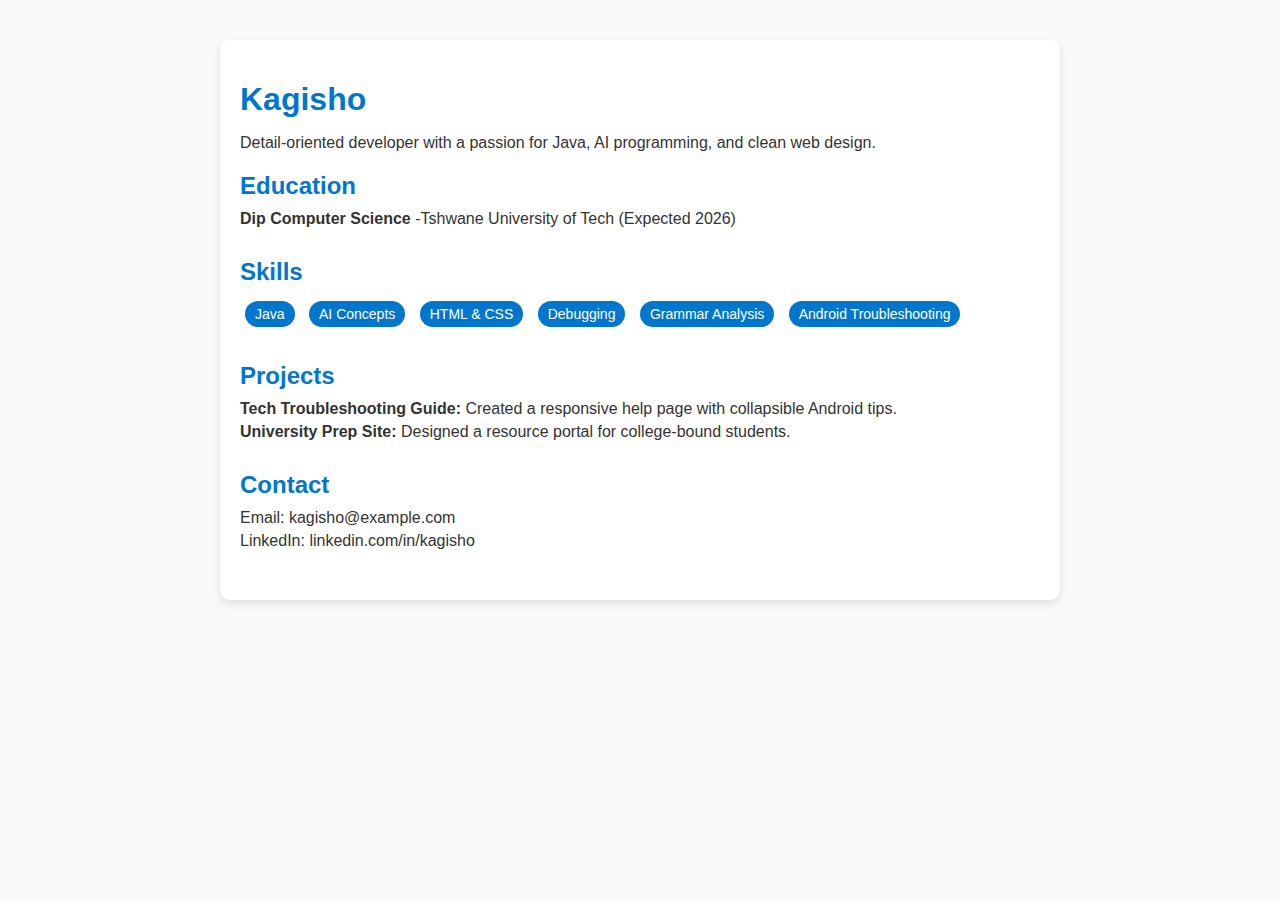
<file: tech.html>
<!DOCTYPE html>
<html lang="en">
<head>
  <meta charset="UTF-8">
  <meta name="viewport" content="width=device-width, initial-scale=1">
  <title>Kagisho's CV</title>
  <style>
    body {
      font-family: 'Segoe UI', sans-serif;
      margin: 0;
      padding: 0;
      background: #f9f9f9;
      color: #333;
    }
    .container {
      max-width: 800px;
      margin: 40px auto;
      padding: 20px;
      background: white;
      box-shadow: 0 4px 8px rgba(0,0,0,0.1);
      border-radius: 10px;
    }
    h1, h2 {
      color: #0077cc;
      margin-bottom: 10px;
    }
    .section {
      margin-bottom: 30px;
    }
    .section p {
      margin: 5px 0;
    }
    .skills span {
      display: inline-block;
      background-color: #0077cc;
      color: white;
      padding: 5px 10px;
      margin: 5px;
      border-radius: 20px;
      font-size: 14px;
    }
    @media (max-width: 600px) {
      .container {
        margin: 20px;
        padding: 15px;
      }
    }
  </style>
</head>
<body>

  <div class="container">
    <h1>Kagisho</h1>
    <p>Detail-oriented developer with a passion for Java, AI programming, and clean web design.</p>

    <div class="section">
      <h2>Education</h2>
      <p><strong>Dip Computer Science</strong> -Tshwane University of Tech (Expected 2026)</p>
    </div>

    <div class="section">
      <h2>Skills</h2>
      <div class="skills">
        <span>Java</span>
        <span>AI Concepts</span>
        <span>HTML & CSS</span>
        <span>Debugging</span>
        <span>Grammar Analysis</span>
        <span>Android Troubleshooting</span>
      </div>
    </div>

    <div class="section">
      <h2>Projects</h2>
      <p><strong>Tech Troubleshooting Guide:</strong> Created a responsive help page with collapsible Android tips.</p>
      <p><strong>University Prep Site:</strong> Designed a resource portal for college-bound students.</p>
    </div>

    <div class="section">
      <h2>Contact</h2>
      <p>Email: kagisho@example.com</p>
      <p>LinkedIn: linkedin.com/in/kagisho</p>
    </div>
  </div>

</body>
</html>
</file>
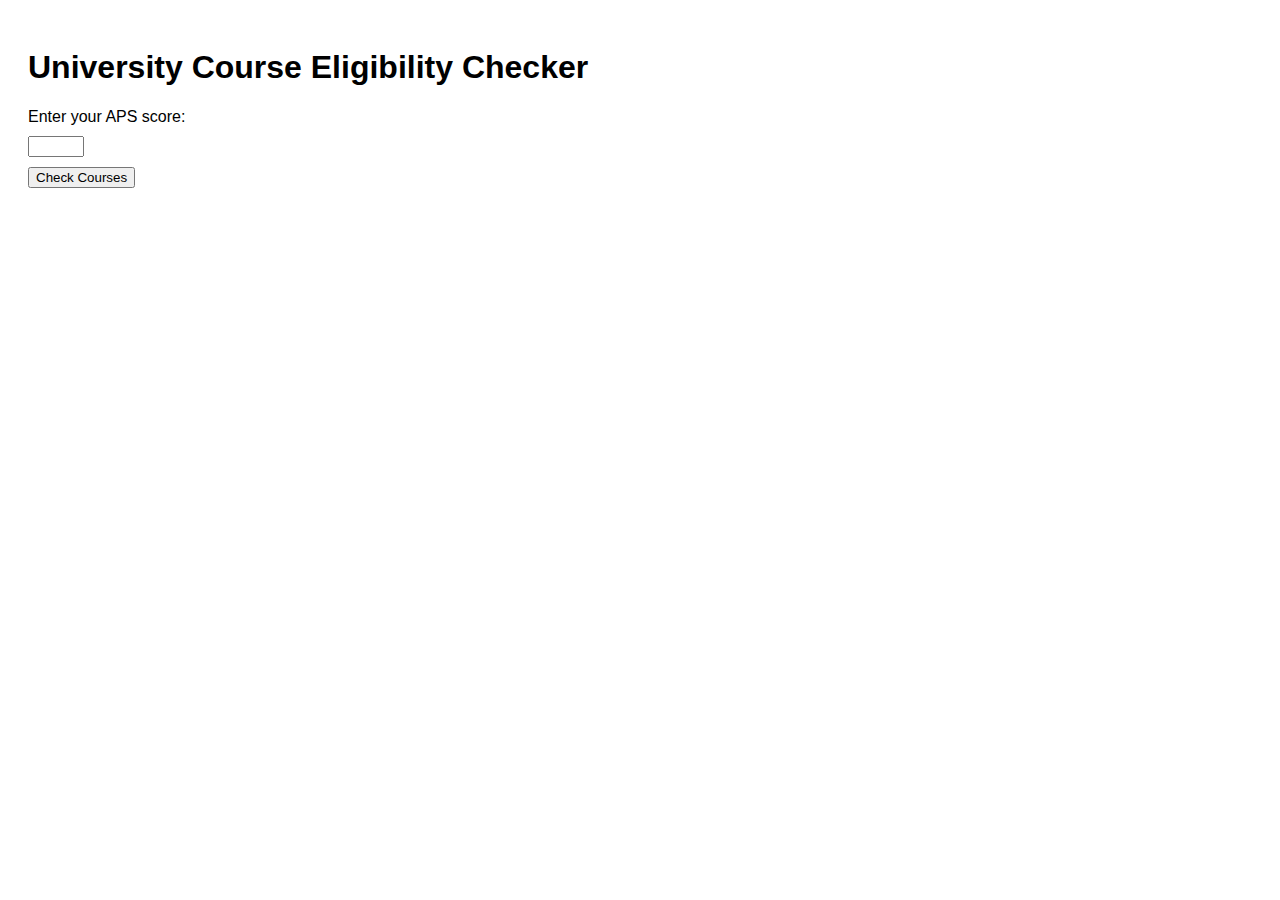
<file: try.html>
<!DOCTYPE html>
<html lang="en">
<head>
  <meta charset="UTF-8" />
  <meta name="viewport" content="width=device-width, initial-scale=1.0" />
  <title>Course Eligibility Checker</title>
  <style>
    body { font-family: Arial, sans-serif; padding: 20px; }
    label, input { display: block; margin: 10px 0; }
    #results { margin-top: 20px; }
  </style>
</head>
<body>
  <h1>University Course Eligibility Checker</h1>

  <label for="aps">Enter your APS score:</label>
  <input type="number" id="aps" min="0" max="50" />

  <button onclick="checkEligibility()">Check Courses</button>

  <div id="results"></div>

  <script>
    function checkEligibility() {
      const aps = parseInt(document.getElementById('aps').value);
      const resultsDiv = document.getElementById('results');
      let eligibleCourses = [];

      if (aps >= 35) {
        eligibleCourses.push("Engineering", "Computer Science", "Medicine");
      } else if (aps >= 28) {
        eligibleCourses.push("Business Administration", "Education", "Social Work");
      } else if (aps >= 20) {
        eligibleCourses.push("Diploma in IT", "Diploma in Marketing");
      } else {
        eligibleCourses.push("Unfortunately, no courses match your score.");
      }

      resultsDiv.innerHTML = `<h3>Eligible Courses:</h3><ul>${eligibleCourses.map(course => `<li>${course}</li>`).join('')}</ul>`;
    }
  </script>
</body>
</html>
</file>
